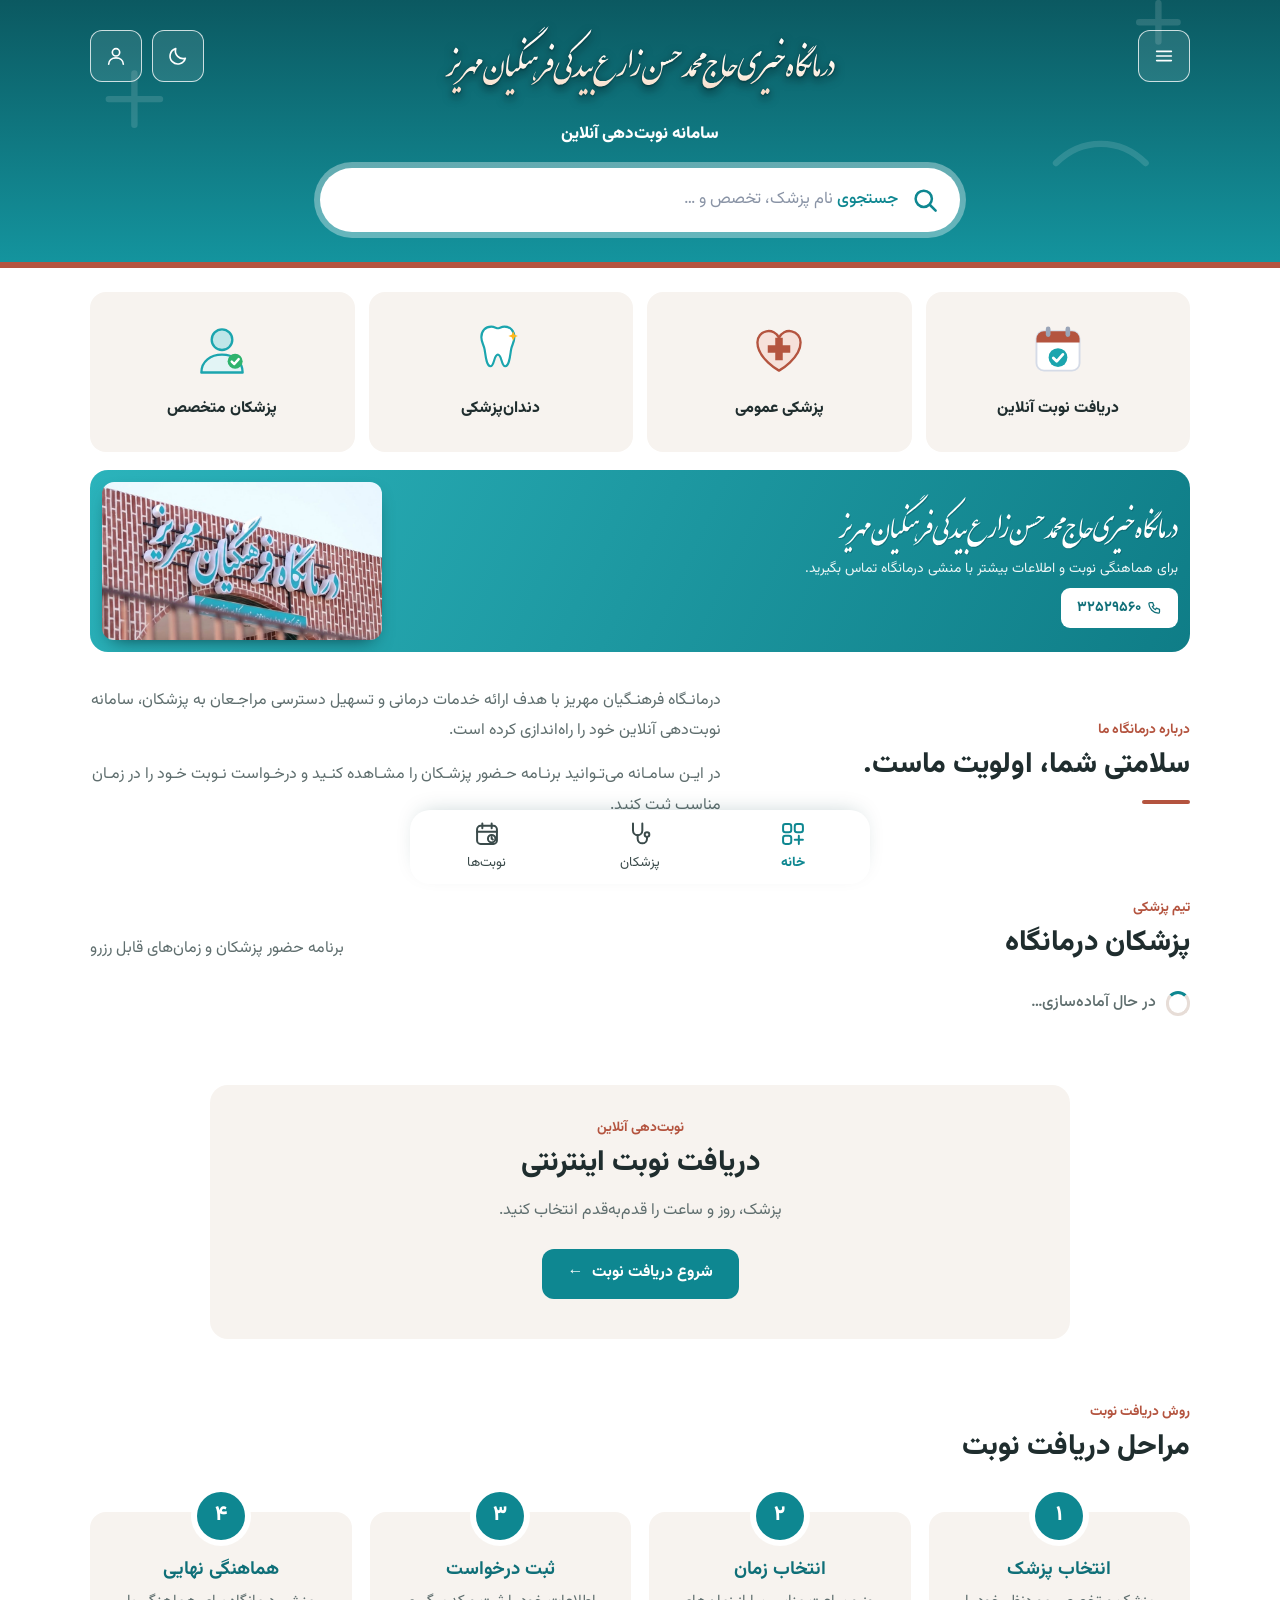
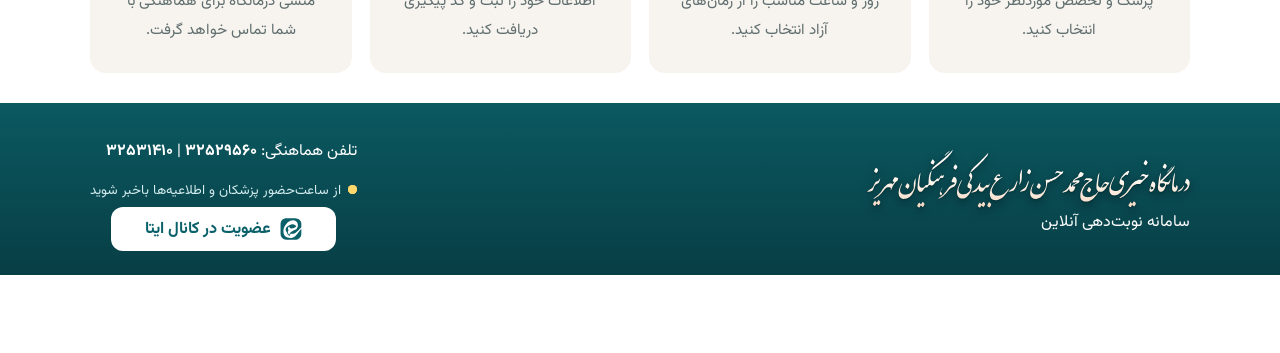
<file: index.html>
<!DOCTYPE html>
<html lang="fa" dir="rtl" data-theme="light">
<head>
  <meta charset="UTF-8">
  <meta name="viewport" content="width=device-width, initial-scale=1.0">
  <meta name="theme-color" content="#0b5961">

  <script>try{var t=localStorage.getItem("mh_theme");if(t!=="dark")t="light";document.documentElement.dataset.theme=t;var m=document.querySelector('meta[name="theme-color"]');if(m)m.content=t==="dark"?"#06343a":"#0b5961"}catch(e){}</script>

  <title>درمانگاه فرهنگیان مهریز | نوبت‌دهی آنلاین</title>

  <meta name="description" content="سامانه آنلاین نوبت‌دهی درمانگاه فرهنگیان مهریز">

  <link rel="preconnect" href="https://fonts.googleapis.com">
  <link rel="preconnect" href="https://script.google.com" crossorigin>
  <link rel="preconnect" href="https://script.googleusercontent.com" crossorigin>
  <link rel="stylesheet" href="https://fonts.googleapis.com/css2?family=Vazirmatn:wght@400;500;700;800&display=swap">
  <link rel="stylesheet" href="css/style.css?v=79">
</head>

<body>
<svg width="0" height="0" style="position:absolute" aria-hidden="true" focusable="false"><defs><path id="wmp" fill-rule="evenodd" d="M687.3 294.7C685.9 295.0 684.8 296.4 683.3 298.7C681.9 300.9 679.8 305.4 678.7 308.0C677.6 310.6 676.4 312.4 676.7 314.0C676.9 315.6 677.9 316.1 680.0 317.7C682.1 319.2 687.3 322.8 689.3 323.3C691.4 323.8 691.4 321.8 692.3 320.7C693.3 319.6 694.0 318.6 695.0 316.7C696.0 314.8 697.7 311.2 698.3 309.3C698.9 307.4 698.9 306.6 698.7 305.3C698.4 304.1 697.8 303.1 696.7 301.7C695.5 300.2 693.2 297.8 691.7 296.7C690.1 295.5 688.7 294.3 687.3 294.7ZM664.3 301.7C663.3 299.9 660.3 296.2 658.7 294.7C657.1 293.2 655.7 292.7 654.7 292.7C653.6 292.6 653.9 292.3 652.3 294.3C650.8 296.4 647.7 304.4 645.3 305.0C642.9 305.6 639.9 299.4 638.0 298.0C636.1 296.6 635.4 295.9 634.0 296.7C632.6 297.4 631.4 299.5 629.7 302.7C627.9 305.8 623.0 312.1 623.7 315.7C624.3 319.3 631.7 322.9 633.7 324.3C635.7 325.8 634.9 324.7 635.7 324.3C636.4 323.9 636.9 323.9 638.3 322.0C639.8 320.1 642.8 314.2 644.3 313.0C645.9 311.8 646.2 313.5 647.7 314.7C649.2 315.8 652.0 319.1 653.3 320.0C654.7 320.9 654.5 321.1 655.7 320.3C656.8 319.6 658.9 317.6 660.3 315.7C661.8 313.7 663.6 310.4 664.3 308.7C665.1 306.9 665.0 306.5 665.0 305.3C665.0 304.2 665.4 303.4 664.3 301.7ZM323.0 302.0C322.1 300.1 319.6 296.9 318.0 295.3C316.4 293.8 314.4 292.9 313.3 292.7C312.2 292.4 312.9 291.6 311.3 293.7C309.8 295.7 306.4 304.2 304.0 305.0C301.6 305.8 298.9 299.7 297.0 298.3C295.1 296.9 293.8 296.4 292.7 296.7C291.5 296.9 291.2 297.9 290.0 299.7C288.8 301.4 286.9 304.6 285.7 307.3C284.4 310.1 281.3 313.2 282.3 316.0C283.4 318.8 290.1 322.9 292.0 324.3C293.9 325.7 293.3 324.6 294.0 324.3C294.7 324.1 294.8 324.6 296.3 322.7C297.8 320.7 300.5 313.2 303.0 312.7C305.5 312.2 309.4 318.4 311.3 319.7C313.2 320.9 313.2 320.9 314.3 320.3C315.5 319.8 316.8 318.6 318.3 316.3C319.8 314.1 322.6 309.4 323.3 307.0C324.1 304.6 323.9 303.9 323.0 302.0ZM1512.7 298.7C1512.0 297.2 1510.8 295.2 1509.3 293.7C1507.8 292.2 1504.9 290.3 1503.7 289.7C1502.4 289.1 1502.6 289.7 1502.0 290.0C1501.4 290.3 1501.7 289.7 1500.3 291.7C1499.0 293.6 1495.2 300.0 1494.0 301.7C1492.8 303.3 1494.3 302.8 1493.0 301.7C1491.7 300.6 1488.1 296.3 1486.3 295.0C1484.6 293.7 1483.9 292.5 1482.3 293.7C1480.7 294.8 1478.3 299.3 1476.7 302.0C1475.1 304.7 1473.4 308.1 1472.7 310.0C1471.9 311.9 1470.8 311.4 1472.3 313.3C1473.9 315.2 1480.1 320.0 1482.0 321.3C1483.9 322.7 1482.9 321.7 1483.7 321.3C1484.4 320.9 1485.2 320.9 1486.7 319.0C1488.2 317.1 1491.4 311.2 1492.7 309.7C1493.9 308.2 1492.7 308.9 1494.0 310.0C1495.3 311.1 1498.7 314.8 1500.3 316.0C1501.9 317.2 1502.6 317.5 1503.7 317.3C1504.7 317.2 1505.2 316.8 1506.7 315.0C1508.1 313.2 1511.2 308.4 1512.3 306.3C1513.4 304.3 1513.3 303.9 1513.3 302.7C1513.4 301.4 1513.3 300.2 1512.7 298.7ZM74.0 291.7C73.6 290.2 73.0 289.6 72.0 288.3C71.0 287.1 69.2 285.3 68.0 284.3C66.8 283.4 65.6 282.8 64.7 282.7C63.8 282.5 64.3 281.3 62.7 283.3C61.1 285.4 57.6 294.3 55.0 295.0C52.4 295.7 49.2 289.1 47.3 287.7C45.4 286.3 45.2 285.6 43.7 286.7C42.2 287.8 39.9 291.6 38.3 294.3C36.7 297.1 34.8 301.0 34.0 303.0C33.2 305.0 32.1 304.4 33.7 306.3C35.2 308.2 41.4 313.0 43.3 314.3C45.2 315.7 44.3 314.6 45.0 314.3C45.7 314.1 45.8 314.6 47.3 312.7C48.8 310.7 51.4 303.2 54.0 302.7C56.6 302.2 60.8 308.4 62.7 309.7C64.5 310.9 63.9 310.9 65.0 310.3C66.1 309.8 67.9 308.1 69.3 306.3C70.7 304.6 72.5 301.5 73.3 300.0C74.2 298.5 74.2 298.7 74.3 297.3C74.4 295.9 74.4 293.2 74.0 291.7ZM424.7 211.0C425.1 209.7 422.4 213.4 421.0 215.7C419.6 217.9 418.1 220.7 416.3 224.7C414.6 228.7 411.7 236.4 410.7 239.7C409.6 242.9 410.0 242.4 410.0 244.3C410.0 246.2 409.9 249.3 410.7 251.0C411.4 252.7 413.0 254.2 414.3 254.7C415.7 255.1 417.6 254.2 418.7 253.7C419.7 253.1 420.1 252.3 420.7 251.3C421.2 250.4 421.8 249.2 422.0 248.0C422.2 246.8 422.2 245.3 422.0 244.3C421.8 243.4 422.2 243.6 421.0 242.3C419.8 241.1 416.0 238.3 415.0 237.0C414.0 235.7 414.4 236.6 415.0 234.3C415.6 232.1 417.1 227.6 418.7 223.7C420.3 219.8 424.3 212.3 424.7 211.0ZM1248.7 210.0C1247.8 210.6 1247.2 210.8 1245.7 213.7C1244.1 216.6 1240.4 224.6 1239.3 227.3C1238.3 230.1 1237.7 228.3 1239.3 230.0C1240.9 231.7 1246.9 235.9 1249.0 237.3C1251.1 238.7 1250.6 239.3 1252.0 238.3C1253.4 237.4 1256.0 233.7 1257.3 231.7C1258.7 229.7 1259.4 228.2 1260.0 226.3C1260.6 224.5 1261.8 222.9 1261.0 220.7C1260.2 218.4 1256.7 214.4 1255.0 212.7C1253.3 210.9 1252.1 210.4 1251.0 210.0C1249.9 209.6 1249.6 209.4 1248.7 210.0ZM1784.3 201.3C1784.2 200.4 1783.6 199.1 1782.0 200.7C1780.4 202.2 1777.3 207.5 1774.7 210.7C1772.0 213.8 1770.1 216.3 1766.0 219.7C1761.9 223.0 1753.1 228.4 1750.0 230.7C1746.9 232.9 1748.1 232.4 1747.7 233.0C1747.3 233.6 1747.0 234.1 1747.7 234.3C1748.3 234.6 1749.7 234.8 1751.7 234.3C1753.6 233.9 1756.5 232.9 1759.3 231.7C1762.2 230.4 1766.4 228.3 1768.7 227.0C1770.9 225.7 1771.1 225.8 1772.7 224.0C1774.3 222.2 1776.6 218.9 1778.3 216.0C1780.1 213.1 1782.0 208.8 1783.0 206.3C1784.0 203.9 1784.5 202.3 1784.3 201.3ZM966.0 187.0C964.3 187.6 963.1 190.9 961.3 194.0C959.6 197.1 956.7 203.2 955.7 205.7C954.6 208.2 953.8 207.3 955.0 209.0C956.2 210.7 960.6 214.4 962.7 216.0C964.8 217.6 966.1 218.9 967.7 218.7C969.3 218.4 971.1 216.0 972.3 214.7C973.6 213.3 974.2 212.3 975.0 210.7C975.8 209.1 976.9 206.9 977.3 205.0C977.8 203.1 977.9 200.9 977.7 199.3C977.4 197.7 977.1 196.8 976.0 195.3C974.9 193.9 973.0 192.1 971.3 190.7C969.7 189.3 967.7 186.4 966.0 187.0ZM226.7 186.7C224.9 187.3 223.4 191.2 221.7 194.3C219.9 197.4 217.3 202.9 216.3 205.3C215.3 207.7 214.0 206.6 215.7 208.7C217.3 210.8 224.2 216.4 226.3 218.0C228.5 219.6 227.8 218.6 228.7 218.3C229.5 218.1 230.2 217.6 231.3 216.3C232.4 215.1 234.2 213.1 235.3 211.0C236.5 208.9 237.8 205.7 238.3 203.7C238.8 201.7 238.7 200.5 238.3 199.0C238.0 197.5 237.4 196.1 236.3 194.7C235.3 193.2 233.6 191.7 232.0 190.3C230.4 189.0 228.4 186.0 226.7 186.7ZM690.7 189.3C690.8 187.7 690.2 188.0 689.0 189.3C687.8 190.7 684.8 195.9 683.3 197.3C681.9 198.8 681.5 198.1 680.3 198.0C679.2 197.9 677.4 196.8 676.3 196.7C675.2 196.5 674.7 196.6 673.7 197.0C672.7 197.4 672.6 196.8 670.3 199.0C668.1 201.2 662.9 207.7 660.3 210.0C657.7 212.3 656.3 212.2 654.7 212.7C653.1 213.2 652.1 213.1 650.7 213.0C649.2 212.9 647.3 212.4 646.0 212.0C644.7 211.6 644.2 211.3 643.0 210.3C641.8 209.4 640.1 208.1 639.0 206.3C637.9 204.6 636.8 201.7 636.3 199.7C635.9 197.6 635.8 196.4 636.3 194.0C636.8 191.6 638.9 186.7 639.3 185.0C639.7 183.3 639.0 183.9 638.7 183.7C638.3 183.4 638.2 182.8 637.3 183.7C636.5 184.5 635.7 185.1 633.7 188.7C631.7 192.3 628.2 200.6 625.3 205.3C622.4 210.1 619.7 213.8 616.3 217.3C612.9 220.9 609.6 223.4 605.0 226.7C600.4 229.9 591.9 234.6 589.0 236.7C586.1 238.7 587.3 238.6 587.7 239.0C588.0 239.4 588.2 239.8 591.0 239.3C593.8 238.9 600.6 237.4 604.3 236.3C608.1 235.3 610.8 234.4 613.3 233.0C615.8 231.6 617.2 230.4 619.3 228.0C621.4 225.6 624.7 220.1 626.0 218.7C627.3 217.3 626.6 218.2 627.3 219.7C628.1 221.2 629.1 225.5 630.3 227.7C631.6 229.8 633.1 231.4 635.0 232.7C636.9 233.9 639.8 235.1 642.0 235.3C644.2 235.6 646.7 234.8 648.3 234.3C649.9 233.8 650.5 233.3 651.7 232.3C652.8 231.4 653.7 230.9 655.3 228.7C657.0 226.4 659.7 221.6 661.7 219.0C663.6 216.4 665.5 214.6 667.0 213.3C668.5 212.1 668.7 211.7 670.7 211.3C672.7 211.0 676.9 211.8 679.0 211.3C681.1 210.9 681.8 209.8 683.0 208.7C684.2 207.5 685.1 205.9 686.0 204.3C686.9 202.7 687.6 201.5 688.3 199.0C689.1 196.5 690.6 190.9 690.7 189.3ZM1609.0 176.7C1607.4 176.2 1608.6 174.4 1606.7 178.0C1604.8 181.6 1599.3 193.9 1597.7 198.0C1596.0 202.1 1596.6 201.3 1596.7 202.3C1596.8 203.4 1598.9 202.4 1598.3 204.3C1597.7 206.2 1594.3 210.9 1593.0 213.7C1591.7 216.4 1591.1 218.4 1590.7 220.7C1590.2 222.9 1590.3 225.4 1590.3 227.0C1590.4 228.6 1590.4 229.2 1591.0 230.3C1591.6 231.5 1592.7 233.2 1593.7 234.0C1594.6 234.8 1595.5 235.1 1596.7 235.3C1597.8 235.6 1599.4 235.5 1600.7 235.3C1601.9 235.2 1602.4 235.3 1604.0 234.3C1605.6 233.3 1607.9 232.3 1610.3 229.3C1612.7 226.3 1616.3 220.7 1618.3 216.3C1620.3 212.0 1621.6 207.2 1622.3 203.3C1623.1 199.4 1622.8 195.7 1622.7 193.0C1622.5 190.3 1622.4 189.4 1621.3 187.3C1620.2 185.3 1618.1 182.4 1616.0 180.7C1613.9 178.9 1610.6 177.1 1609.0 176.7ZM1602.3 206.0C1603.4 205.3 1603.7 205.9 1604.7 206.3C1605.7 206.8 1607.2 207.5 1608.3 208.7C1609.5 209.8 1611.2 211.8 1611.7 213.3C1612.1 214.9 1611.5 216.9 1611.0 218.0C1610.5 219.1 1609.9 219.3 1608.7 220.0C1607.4 220.7 1604.9 221.8 1603.3 222.0C1601.7 222.2 1600.2 222.1 1599.0 221.3C1597.8 220.6 1596.8 218.7 1596.3 217.7C1595.9 216.7 1596.0 216.5 1596.3 215.3C1596.7 214.2 1597.3 212.2 1598.3 210.7C1599.3 209.1 1601.3 206.7 1602.3 206.0ZM909.3 174.0C908.8 174.1 909.4 171.4 907.3 175.7C905.3 179.9 899.8 193.5 897.0 199.3C894.2 205.2 893.2 207.2 890.3 210.7C887.4 214.1 884.1 216.7 879.7 220.0C875.3 223.3 867.0 228.2 864.0 230.3C861.0 232.5 862.0 232.2 861.7 233.0C861.3 233.8 860.7 234.8 862.0 235.0C863.3 235.2 866.4 234.9 869.7 234.3C872.9 233.7 878.2 232.3 881.3 231.3C884.4 230.3 886.4 229.5 888.3 228.3C890.3 227.2 891.3 226.4 893.0 224.3C894.7 222.2 896.3 220.1 898.3 215.7C900.4 211.2 903.3 203.6 905.3 197.7C907.3 191.7 909.4 183.7 910.3 180.0C911.2 176.3 910.8 176.3 910.7 175.3C910.5 174.3 909.9 173.9 909.3 174.0ZM846.0 174.3C845.6 174.1 846.1 170.7 844.0 174.7C841.9 178.7 836.2 192.4 833.3 198.3C830.4 204.2 829.2 206.7 826.7 210.0C824.2 213.3 822.7 214.7 818.3 218.0C814.0 221.3 804.1 227.2 800.7 229.7C797.2 232.1 798.2 231.9 797.7 232.7C797.1 233.4 797.3 233.9 797.3 234.3C797.4 234.7 796.6 235.0 798.0 235.0C799.4 235.0 802.3 235.0 805.7 234.3C809.0 233.7 814.7 232.1 818.0 231.0C821.3 229.9 823.3 229.0 825.3 227.7C827.3 226.3 828.0 226.2 830.0 223.0C832.0 219.8 835.1 213.7 837.3 208.3C839.6 203.0 841.8 195.8 843.3 191.0C844.8 186.2 845.8 181.8 846.3 179.3C846.9 176.8 846.7 176.8 846.7 176.0C846.6 175.2 846.4 174.6 846.0 174.3ZM1801.3 161.7C1800.3 161.2 1800.2 161.3 1799.7 161.7C1799.2 162.0 1799.8 160.3 1798.3 163.7C1796.9 167.0 1792.2 178.3 1791.0 181.7C1789.8 185.0 1790.0 182.5 1791.0 183.7C1792.0 184.8 1795.1 186.8 1797.0 188.7C1798.9 190.6 1801.4 193.3 1802.7 195.0C1803.9 196.7 1804.3 197.6 1804.7 199.0C1805.1 200.4 1806.1 200.8 1805.0 203.3C1803.9 205.9 1802.2 209.4 1798.3 214.3C1794.4 219.3 1784.3 229.7 1781.7 233.0C1779.0 236.3 1780.7 234.5 1782.3 234.0C1783.9 233.5 1788.3 231.7 1791.3 230.0C1794.4 228.3 1798.5 225.3 1800.7 223.7C1802.8 222.0 1803.1 221.4 1804.3 220.0C1805.6 218.6 1806.8 216.9 1808.0 215.0C1809.2 213.1 1810.2 211.1 1811.3 208.3C1812.4 205.6 1813.8 201.4 1814.7 198.3C1815.5 195.3 1816.1 192.8 1816.3 190.0C1816.6 187.2 1816.6 183.9 1816.3 181.7C1816.1 179.4 1815.9 178.4 1815.0 176.3C1814.1 174.2 1812.2 171.0 1810.7 169.0C1809.1 167.0 1807.2 165.6 1805.7 164.3C1804.1 163.1 1802.3 162.1 1801.3 161.7ZM273.3 161.3C273.1 156.7 272.3 161.6 271.7 162.3C271.1 163.1 270.8 162.8 269.7 166.0C268.5 169.2 265.7 177.0 264.7 181.3C263.6 185.7 263.6 186.9 263.3 192.0C263.1 197.1 263.4 207.7 263.3 211.7C263.2 215.6 263.4 213.3 262.7 215.7C261.9 218.0 260.1 222.8 258.7 225.7C257.2 228.5 255.8 230.4 254.0 232.7C252.2 234.9 249.9 237.2 248.0 239.0C246.1 240.8 244.8 241.9 242.3 243.3C239.9 244.8 236.7 246.4 233.3 247.7C230.0 248.9 225.4 250.1 222.3 250.7C219.2 251.3 217.3 251.3 214.7 251.3C212.1 251.3 209.6 251.3 206.7 250.7C203.8 250.0 200.1 248.9 197.3 247.3C194.6 245.8 192.1 243.6 190.3 241.3C188.6 239.1 187.3 236.8 186.7 233.7C186.0 230.5 185.7 226.9 186.3 222.3C187.0 217.7 188.9 210.9 190.7 206.0C192.4 201.1 195.7 195.4 196.7 192.7C197.6 189.9 196.7 189.7 196.3 189.3C196.0 188.9 195.8 188.6 194.7 190.3C193.5 192.1 191.2 196.2 189.3 200.0C187.5 203.8 185.2 208.8 183.7 213.0C182.1 217.2 180.9 220.8 180.0 225.0C179.1 229.2 178.3 234.4 178.0 238.3C177.7 242.2 177.9 245.2 178.3 248.3C178.7 251.4 179.4 254.5 180.3 257.0C181.2 259.5 182.1 261.2 183.7 263.3C185.2 265.4 187.7 268.1 189.7 269.7C191.7 271.3 193.1 272.1 195.7 273.0C198.3 273.9 202.2 275.0 205.3 275.3C208.4 275.7 211.8 275.3 214.3 275.0C216.9 274.7 218.7 274.2 220.7 273.7C222.7 273.1 223.6 273.0 226.3 271.7C229.1 270.3 234.3 267.4 237.0 265.7C239.7 263.9 239.9 263.7 242.3 261.3C244.7 258.9 248.9 254.4 251.3 251.3C253.8 248.3 255.2 245.9 257.0 243.0C258.8 240.1 259.9 238.6 262.0 233.7C264.1 228.8 267.5 220.9 269.3 213.7C271.2 206.4 272.3 198.7 273.0 190.0C273.7 181.3 273.6 165.9 273.3 161.3ZM73.7 161.0C73.3 160.7 73.4 159.9 72.0 161.7C70.6 163.4 68.6 168.6 65.3 171.3C62.1 174.1 56.0 175.8 52.7 178.0C49.3 180.2 48.5 179.6 45.3 184.7C42.2 189.8 37.0 203.3 33.7 208.7C30.3 214.0 30.3 212.9 25.3 216.7C20.3 220.4 7.6 228.6 3.7 231.3C-0.2 234.1 2.2 232.4 2.0 233.0C1.8 233.6 1.6 234.6 2.7 235.0C3.7 235.4 5.1 235.8 8.3 235.3C11.6 234.9 18.9 233.4 22.3 232.3C25.7 231.3 26.9 230.2 28.7 229.0C30.4 227.8 31.4 226.8 32.7 225.0C33.9 223.2 34.7 221.9 36.3 218.3C37.9 214.7 40.8 206.8 42.3 203.3C43.9 199.9 44.3 199.3 45.7 197.7C47.0 196.1 47.5 195.4 50.3 193.7C53.2 191.9 60.0 189.1 62.7 187.3C65.3 185.6 64.9 185.3 66.3 183.0C67.7 180.7 69.7 176.6 71.0 173.3C72.3 170.1 73.6 165.4 74.0 163.3C74.4 161.3 74.0 161.3 73.7 161.0ZM173.3 158.0C171.8 156.8 168.9 155.4 166.0 154.7C163.1 153.9 158.5 152.8 156.0 153.7C153.5 154.6 152.8 157.0 151.0 160.0C149.2 163.0 146.3 169.1 145.3 171.7C144.4 174.3 145.0 174.7 145.3 175.7C145.7 176.7 146.1 177.1 147.3 177.7C148.6 178.3 151.6 178.9 152.7 179.3C153.7 179.8 154.9 178.3 153.7 180.3C152.4 182.3 147.1 189.3 145.3 191.3C143.6 193.3 144.1 192.4 143.3 192.3C142.6 192.2 142.2 191.2 141.0 190.7C139.8 190.2 138.8 189.6 136.3 189.3C133.9 189.1 129.3 188.9 126.3 189.3C123.4 189.7 121.4 190.4 118.7 191.7C115.9 192.9 113.7 193.7 110.0 196.7C106.3 199.7 102.1 203.1 96.7 209.7C91.3 216.2 82.4 229.8 77.7 236.0C72.9 242.2 71.3 243.4 68.3 246.7C65.3 249.9 64.7 251.2 59.7 255.3C54.7 259.4 42.2 268.3 38.3 271.3C34.5 274.4 36.8 273.2 36.7 273.7C36.5 274.2 36.8 274.3 37.3 274.3C37.8 274.4 37.2 275.1 39.7 274.0C42.1 272.9 47.7 270.5 52.0 268.0C56.3 265.5 61.1 262.5 65.3 259.0C69.6 255.5 72.2 253.2 77.7 247.0C83.2 240.8 93.4 227.2 98.3 221.7C103.2 216.2 104.0 215.9 107.0 214.0C110.0 212.1 113.2 210.9 116.3 210.3C119.5 209.7 123.7 210.1 126.0 210.3C128.3 210.6 128.9 210.8 130.3 211.7C131.7 212.6 133.9 213.7 134.3 215.7C134.8 217.7 132.9 222.3 133.0 223.7C133.1 225.1 133.9 224.6 134.7 224.0C135.4 223.4 135.3 224.2 137.3 220.3C139.3 216.4 143.4 206.3 146.7 200.7C149.9 195.0 152.8 190.8 156.7 186.3C160.6 181.8 167.3 176.4 170.0 173.7C172.7 170.9 171.8 171.6 172.7 169.7C173.5 167.7 174.9 163.9 175.0 162.0C175.1 160.1 174.8 159.2 173.3 158.0ZM497.3 154.3C495.8 153.4 493.2 152.3 491.7 152.0C490.1 151.7 489.5 151.3 488.0 152.7C486.5 154.1 484.6 156.7 482.7 160.3C480.7 163.9 477.3 171.3 476.3 174.3C475.3 177.4 476.1 177.4 476.7 178.7C477.2 179.9 478.1 181.3 479.7 182.0C481.2 182.7 484.4 182.7 486.0 182.7C487.6 182.6 488.6 181.7 489.3 181.7C490.1 181.6 489.9 181.5 490.7 182.3C491.4 183.2 493.3 185.3 493.7 186.7C494.1 188.0 493.7 189.3 493.0 190.3C492.3 191.4 492.7 191.4 489.3 193.0C486.0 194.6 476.8 198.0 473.0 200.0C469.2 202.0 468.7 202.8 466.3 205.0C463.9 207.2 463.3 207.3 458.7 213.3C454.0 219.4 444.0 234.3 438.3 241.3C432.7 248.3 430.6 250.3 424.7 255.3C418.8 260.4 406.8 268.7 403.0 271.7C399.2 274.7 401.8 272.9 401.7 273.3C401.6 273.8 401.6 274.3 402.3 274.3C403.1 274.3 403.9 274.4 406.3 273.3C408.8 272.3 413.3 270.2 417.0 268.0C420.7 265.8 424.3 263.9 428.7 260.3C433.0 256.8 437.9 252.3 443.0 246.7C448.1 241.0 455.3 231.2 459.3 226.3C463.4 221.5 464.6 220.1 467.3 217.7C470.1 215.3 472.3 213.8 476.0 212.0C479.7 210.2 486.4 208.5 489.3 207.0C492.2 205.5 491.8 204.9 493.3 203.0C494.9 201.1 497.2 197.8 498.7 195.3C500.1 192.9 501.1 190.8 502.0 188.3C502.9 185.8 503.8 182.8 504.3 180.3C504.8 177.9 505.0 176.1 505.0 173.7C505.0 171.2 505.1 168.3 504.3 165.7C503.6 163.0 501.8 159.6 500.7 157.7C499.5 155.8 498.8 155.3 497.3 154.3ZM744.3 137.0C742.7 136.8 740.3 136.7 738.0 137.7C735.7 138.6 732.9 140.7 730.7 142.7C728.4 144.6 726.8 146.6 724.7 149.3C722.5 152.1 719.1 156.9 717.7 159.3C716.2 161.7 716.2 162.5 716.0 163.7C715.8 164.8 716.1 165.6 716.3 166.3C716.6 167.1 716.4 167.3 717.7 168.3C718.9 169.3 722.7 171.3 724.0 172.3C725.3 173.4 727.1 171.8 725.3 174.7C723.6 177.6 716.6 185.2 713.3 189.7C710.1 194.2 708.1 197.3 705.7 201.7C703.2 206.0 700.8 210.4 698.7 215.7C696.6 220.9 694.2 228.9 693.0 233.3C691.8 237.8 691.9 239.2 691.7 242.3C691.4 245.5 691.2 248.5 691.7 252.3C692.2 256.2 693.6 262.2 694.7 265.3C695.7 268.4 696.4 269.1 698.0 271.0C699.6 272.9 701.8 275.1 704.0 276.7C706.2 278.2 708.8 279.4 711.0 280.3C713.2 281.2 714.3 281.7 717.3 282.0C720.4 282.3 725.7 282.6 729.3 282.3C733.0 282.1 735.7 281.6 739.3 280.3C743.0 279.1 747.4 277.2 751.3 275.0C755.2 272.8 759.0 270.0 762.7 267.0C766.3 264.0 770.2 260.3 773.3 257.0C776.5 253.7 778.6 250.9 781.7 247.0C784.7 243.1 788.8 237.8 791.7 233.3C794.5 228.9 797.5 222.8 798.7 220.3C799.8 217.9 798.8 218.9 798.7 218.7C798.5 218.4 800.0 216.1 797.7 218.7C795.3 221.2 788.8 229.7 784.7 234.0C780.6 238.3 776.6 241.6 773.0 244.3C769.4 247.1 766.7 248.6 763.3 250.3C759.9 252.1 755.9 253.6 752.7 254.7C749.4 255.7 748.3 256.3 744.0 256.7C739.7 257.0 731.0 257.0 727.0 256.7C723.0 256.3 722.1 255.4 720.0 254.7C717.9 253.9 716.9 253.8 714.7 252.0C712.4 250.2 708.3 246.4 706.3 243.7C704.4 240.9 703.6 238.3 703.0 235.3C702.4 232.3 702.2 229.1 702.7 225.7C703.1 222.2 704.0 218.8 705.7 214.7C707.3 210.5 710.2 204.8 712.7 200.7C715.1 196.5 717.2 193.6 720.3 189.7C723.5 185.7 725.1 182.8 731.7 177.0C738.3 171.2 755.3 159.0 760.0 155.0C764.7 151.0 760.1 153.3 759.7 153.0C759.3 152.7 759.4 152.3 757.7 153.0C755.9 153.7 751.6 156.4 749.3 157.3C747.1 158.3 746.4 158.5 744.3 158.7C742.2 158.8 738.7 158.6 736.7 158.3C734.7 158.1 733.5 157.6 732.3 157.0C731.2 156.4 730.2 155.7 729.7 155.0C729.2 154.3 728.7 153.9 729.3 152.7C729.9 151.4 732.1 148.9 733.3 147.7C734.6 146.4 735.9 145.7 737.0 145.3C738.1 144.9 738.8 144.9 740.0 145.3C741.2 145.7 743.1 147.3 744.0 147.7C744.9 148.1 745.0 147.9 745.7 147.7C746.3 147.4 747.4 147.0 748.0 146.0C748.6 145.0 749.4 142.8 749.3 141.7C749.3 140.5 748.5 139.8 747.7 139.0C746.8 138.2 745.9 137.2 744.3 137.0ZM1585.0 138.0C1584.6 137.7 1584.4 137.2 1583.0 137.7C1581.6 138.1 1578.1 140.2 1576.3 140.7C1574.6 141.2 1575.9 141.5 1572.7 140.7C1569.4 139.8 1559.8 136.5 1556.7 135.7C1553.6 134.8 1555.3 135.3 1554.0 135.7C1552.7 136.0 1549.9 137.0 1548.7 137.7C1547.4 138.3 1547.6 138.1 1546.3 139.7C1545.1 141.3 1542.1 145.3 1541.0 147.3C1539.9 149.3 1539.7 150.9 1539.7 151.7C1539.7 152.4 1539.7 152.9 1541.0 152.0C1542.3 151.1 1545.6 147.3 1547.7 146.3C1549.8 145.4 1551.7 146.0 1553.7 146.3C1555.7 146.7 1557.7 147.4 1559.7 148.3C1561.6 149.2 1564.9 150.4 1565.3 151.7C1565.8 152.9 1564.9 153.3 1562.3 156.0C1559.8 158.7 1552.6 165.6 1550.0 167.7C1547.4 169.7 1549.4 168.3 1546.7 168.3C1543.9 168.4 1537.2 167.8 1533.3 168.0C1529.4 168.2 1526.8 168.6 1523.3 169.7C1519.9 170.8 1516.1 172.7 1512.7 174.7C1509.3 176.6 1506.9 177.8 1503.0 181.3C1499.1 184.9 1496.1 186.8 1489.0 196.0C1481.9 205.2 1467.1 227.8 1460.3 236.7C1453.6 245.5 1453.9 244.2 1448.3 249.0C1442.8 253.8 1431.2 261.9 1427.0 265.3C1422.8 268.7 1423.7 268.5 1423.0 269.3C1422.3 270.2 1422.3 270.2 1423.0 270.3C1423.7 270.4 1424.8 270.9 1427.3 270.0C1429.9 269.1 1434.7 266.7 1438.3 264.7C1441.9 262.6 1445.8 260.0 1449.0 257.7C1452.2 255.3 1453.8 254.0 1457.3 250.7C1460.8 247.3 1464.1 244.9 1470.0 237.7C1475.9 230.4 1487.2 213.9 1492.7 207.3C1498.1 200.8 1500.0 200.4 1502.7 198.3C1505.3 196.3 1506.4 196.0 1508.7 195.0C1510.9 194.0 1513.8 192.9 1516.0 192.3C1518.2 191.7 1520.2 191.4 1522.0 191.3C1523.8 191.3 1524.7 192.0 1527.0 192.0C1529.3 192.0 1533.4 192.1 1536.0 191.3C1538.6 190.6 1540.1 189.7 1542.3 187.7C1544.6 185.7 1545.2 183.7 1549.3 179.3C1553.4 175.0 1561.9 166.5 1567.0 161.7C1572.1 156.8 1576.9 153.3 1579.7 150.3C1582.4 147.4 1582.7 145.8 1583.7 144.0C1584.6 142.2 1585.1 140.7 1585.3 139.7C1585.6 138.7 1585.4 138.3 1585.0 138.0ZM1733.3 130.0C1732.9 130.3 1733.1 128.7 1731.7 132.3C1730.2 135.9 1726.5 144.3 1724.7 151.7C1722.8 159.1 1721.8 167.9 1720.7 176.7C1719.6 185.4 1718.4 197.5 1718.0 204.0C1717.6 210.5 1717.9 212.6 1718.0 215.7C1718.1 218.7 1718.3 220.6 1718.7 222.3C1719.0 224.1 1719.1 224.7 1720.0 226.3C1720.9 228.0 1722.3 230.8 1724.0 232.3C1725.7 233.8 1727.9 235.0 1730.0 235.3C1732.1 235.7 1734.6 235.3 1736.7 234.3C1738.8 233.3 1740.9 231.7 1742.7 229.3C1744.4 226.9 1746.3 222.9 1747.3 220.0C1748.4 217.1 1748.7 214.3 1749.0 212.0C1749.3 209.7 1749.6 208.4 1749.0 206.3C1748.4 204.3 1746.7 200.8 1745.7 199.7C1744.7 198.5 1743.6 199.2 1743.0 199.3C1742.4 199.4 1742.7 198.7 1742.0 200.3C1741.3 202.0 1739.8 207.4 1739.0 209.3C1738.2 211.2 1737.9 211.4 1737.0 211.7C1736.1 211.9 1734.6 211.1 1733.7 210.7C1732.8 210.2 1732.5 210.1 1731.7 209.0C1730.8 207.9 1729.3 205.8 1728.7 204.3C1728.0 202.8 1727.8 202.7 1727.7 200.0C1727.5 197.3 1726.6 199.1 1727.7 188.0C1728.7 176.9 1732.9 143.2 1734.0 133.7C1735.1 124.1 1734.1 131.3 1734.0 130.7C1733.9 130.1 1733.7 129.7 1733.3 130.0ZM1364.3 183.3C1364.5 182.3 1364.9 182.7 1363.7 182.7C1362.4 182.7 1360.0 183.7 1357.0 183.3C1354.0 182.9 1348.4 180.8 1345.7 180.3C1342.9 179.9 1342.3 180.1 1340.7 180.7C1339.0 181.2 1337.3 182.3 1335.7 183.7C1334.1 185.0 1334.2 184.2 1331.0 188.7C1327.8 193.2 1319.7 207.0 1316.7 210.7C1313.7 214.3 1314.4 211.1 1313.0 210.7C1311.6 210.3 1309.5 209.4 1308.0 208.3C1306.5 207.2 1305.1 205.9 1304.0 204.0C1302.9 202.1 1301.6 201.3 1301.3 196.7C1301.1 192.1 1301.3 186.2 1302.3 176.3C1303.3 166.4 1306.4 144.9 1307.3 137.3C1308.2 129.7 1307.8 131.9 1307.7 130.7C1307.6 129.4 1308.2 126.8 1306.7 130.0C1305.2 133.2 1300.8 141.4 1298.7 150.0C1296.5 158.6 1294.8 172.9 1293.7 181.7C1292.5 190.4 1292.0 196.8 1291.7 202.3C1291.3 207.9 1291.5 212.1 1291.7 215.0C1291.8 217.9 1291.9 217.9 1292.7 220.0C1293.4 222.1 1294.9 225.3 1296.3 227.3C1297.8 229.3 1300.6 230.9 1301.3 232.0C1302.1 233.1 1302.4 231.8 1301.0 233.7C1299.6 235.6 1295.2 240.6 1292.7 243.3C1290.1 246.1 1287.7 248.2 1285.7 250.0C1283.6 251.8 1283.2 252.2 1280.3 254.0C1277.4 255.8 1271.7 259.1 1268.3 260.7C1265.0 262.3 1263.1 262.9 1260.3 263.7C1257.6 264.4 1256.2 265.1 1252.0 265.3C1247.8 265.6 1239.2 265.6 1235.3 265.3C1231.5 265.1 1231.1 264.5 1229.0 263.7C1226.9 262.8 1224.8 261.7 1223.0 260.3C1221.2 259.0 1219.3 257.1 1218.0 255.7C1216.7 254.2 1216.2 253.8 1215.3 251.7C1214.4 249.5 1213.1 245.3 1212.7 242.7C1212.2 240.1 1212.2 239.1 1212.7 236.0C1213.2 232.9 1213.8 228.6 1215.7 224.0C1217.6 219.4 1221.2 212.7 1224.0 208.3C1226.8 203.9 1229.0 201.2 1232.3 197.7C1235.7 194.1 1238.6 191.1 1244.0 187.0C1249.4 182.9 1260.8 176.1 1264.7 173.3C1268.6 170.6 1266.7 171.6 1267.3 170.3C1268.0 169.1 1268.7 166.8 1268.7 165.7C1268.6 164.5 1267.8 164.0 1267.0 163.3C1266.2 162.7 1266.4 162.4 1263.7 161.7C1260.9 160.9 1254.7 159.4 1250.7 159.0C1246.7 158.6 1242.7 158.7 1239.7 159.0C1236.7 159.3 1234.8 159.8 1232.7 161.0C1230.5 162.2 1228.3 164.6 1226.7 166.3C1225.1 168.1 1223.7 170.3 1223.0 171.7C1222.3 173.0 1222.6 173.9 1222.7 174.3C1222.8 174.8 1222.9 174.9 1223.7 174.3C1224.4 173.7 1225.9 171.6 1227.3 170.7C1228.7 169.8 1228.9 169.2 1232.0 169.0C1235.1 168.8 1242.6 169.3 1245.7 169.7C1248.8 170.0 1249.7 170.5 1250.7 171.0C1251.7 171.5 1253.4 170.9 1251.7 172.7C1249.9 174.4 1243.9 178.3 1240.0 181.7C1236.1 185.1 1231.9 189.0 1228.3 193.0C1224.8 197.0 1221.8 201.0 1218.7 205.7C1215.6 210.3 1212.2 215.8 1209.7 221.0C1207.2 226.2 1205.1 232.1 1203.7 237.0C1202.2 241.9 1201.4 246.1 1201.0 250.7C1200.6 255.2 1200.9 261.3 1201.0 264.3C1201.1 267.4 1201.1 266.9 1201.7 269.0C1202.3 271.1 1203.8 274.9 1204.7 276.7C1205.5 278.4 1205.1 278.1 1206.7 279.7C1208.2 281.2 1211.8 284.5 1214.0 286.0C1216.2 287.5 1217.9 288.0 1220.0 288.7C1222.1 289.3 1223.9 289.8 1226.7 290.0C1229.4 290.2 1233.3 290.3 1236.7 290.0C1240.0 289.7 1244.1 288.9 1246.7 288.3C1249.2 287.8 1249.3 287.8 1252.0 286.7C1254.7 285.5 1258.7 283.9 1262.7 281.3C1266.6 278.8 1272.3 274.3 1275.7 271.3C1279.1 268.4 1280.3 266.8 1283.0 263.7C1285.7 260.6 1288.4 257.6 1292.0 252.7C1295.6 247.7 1301.3 236.9 1304.7 234.0C1308.0 231.1 1309.6 235.2 1312.0 235.3C1314.4 235.5 1316.7 235.4 1319.0 235.0C1321.3 234.6 1323.2 234.2 1325.7 233.0C1328.1 231.8 1331.1 230.2 1333.7 228.0C1336.3 225.8 1338.0 224.6 1341.3 220.0C1344.7 215.4 1350.5 205.2 1353.7 200.7C1356.8 196.2 1358.8 194.9 1360.3 193.0C1361.8 191.1 1362.0 190.6 1362.7 189.0C1363.3 187.4 1364.2 184.4 1364.3 183.3ZM1350.3 193.3C1350.8 193.9 1350.7 193.9 1350.0 195.0C1349.3 196.1 1348.5 197.6 1346.3 199.7C1344.2 201.7 1339.9 205.5 1337.0 207.3C1334.1 209.2 1331.1 210.1 1328.7 210.7C1326.3 211.2 1323.6 211.0 1322.7 210.7C1321.7 210.3 1321.6 211.2 1323.0 208.7C1324.4 206.2 1329.0 198.7 1331.3 195.7C1333.7 192.7 1335.1 191.6 1337.0 190.7C1338.9 189.7 1341.3 189.9 1343.0 190.0C1344.7 190.1 1346.1 190.8 1347.3 191.3C1348.6 191.9 1349.9 192.7 1350.3 193.3ZM1218.3 131.3C1217.3 130.4 1215.4 128.8 1213.0 127.7C1210.6 126.5 1205.6 124.9 1203.7 124.3C1201.8 123.8 1202.9 123.3 1201.7 124.3C1200.4 125.3 1198.2 127.3 1196.0 130.3C1193.8 133.3 1189.9 140.1 1188.7 142.3C1187.4 144.6 1188.2 143.1 1188.7 143.7C1189.1 144.3 1190.9 145.4 1191.3 146.0C1191.8 146.6 1195.1 144.1 1191.3 147.0C1187.6 149.9 1173.9 159.2 1168.7 163.7C1163.4 168.2 1161.7 171.1 1159.7 174.0C1157.6 176.9 1156.7 179.6 1156.3 181.0C1156.0 182.4 1154.2 182.3 1157.7 182.3C1161.1 182.3 1173.4 181.2 1177.0 181.0C1180.6 180.8 1178.4 181.1 1179.0 181.3C1179.6 181.6 1181.7 181.6 1180.3 182.7C1179.0 183.8 1174.3 185.8 1171.0 188.0C1167.7 190.2 1162.7 193.7 1160.3 195.7C1157.9 197.6 1158.2 197.6 1156.7 199.7C1155.2 201.7 1152.5 206.7 1151.3 208.0C1150.2 209.3 1150.3 208.6 1149.7 207.3C1149.1 206.1 1148.0 202.6 1147.7 200.7C1147.3 198.7 1147.2 198.1 1147.7 195.7C1148.2 193.2 1150.2 187.9 1150.7 186.0C1151.2 184.1 1150.9 184.4 1150.7 184.0C1150.4 183.6 1149.9 182.8 1149.0 183.7C1148.1 184.6 1147.0 185.7 1145.0 189.3C1143.0 192.9 1139.8 200.7 1137.0 205.3C1134.2 209.9 1131.7 213.4 1128.3 217.0C1124.9 220.6 1121.2 223.4 1116.7 226.7C1112.1 229.9 1103.9 234.3 1101.0 236.3C1098.1 238.4 1099.0 238.5 1099.3 239.0C1099.7 239.5 1098.8 240.3 1103.0 239.3C1107.2 238.4 1119.8 235.1 1124.3 233.3C1128.9 231.6 1128.3 230.9 1130.3 228.7C1132.4 226.4 1135.3 221.0 1136.7 219.7C1138.0 218.3 1137.8 219.5 1138.3 220.7C1138.8 221.8 1139.1 224.9 1139.7 226.7C1140.3 228.4 1140.7 229.6 1142.0 231.0C1143.3 232.4 1145.6 234.3 1147.3 235.0C1149.1 235.7 1150.9 235.4 1152.3 235.3C1153.8 235.2 1154.4 235.1 1156.0 234.3C1157.6 233.6 1159.8 232.6 1161.7 230.7C1163.6 228.8 1165.9 225.4 1167.3 223.0C1168.8 220.6 1169.5 218.5 1170.3 216.0C1171.2 213.5 1172.3 209.7 1172.3 208.0C1172.3 206.3 1171.6 206.1 1170.3 205.7C1169.1 205.3 1166.1 205.8 1164.7 205.7C1163.2 205.5 1162.4 205.1 1161.7 204.7C1160.9 204.3 1160.5 203.9 1160.3 203.3C1160.2 202.8 1159.4 202.6 1160.7 201.3C1161.9 200.1 1164.2 197.7 1168.0 195.7C1171.8 193.6 1179.8 190.8 1183.7 189.0C1187.5 187.2 1189.2 186.4 1191.0 185.0C1192.8 183.6 1193.7 181.8 1194.7 180.3C1195.6 178.8 1196.4 177.3 1196.7 176.0C1196.9 174.7 1197.1 173.5 1196.0 172.7C1194.9 171.8 1193.0 171.3 1190.3 171.0C1187.7 170.7 1183.6 170.7 1180.0 171.0C1176.4 171.3 1170.8 172.8 1168.7 173.0C1166.6 173.2 1166.2 173.3 1167.3 172.0C1168.4 170.7 1172.7 167.2 1175.3 165.3C1177.9 163.4 1178.3 162.8 1183.0 160.7C1187.7 158.5 1198.9 154.5 1203.7 152.3C1208.4 150.2 1209.2 149.9 1211.7 147.7C1214.1 145.4 1217.1 140.9 1218.3 139.0C1219.6 137.1 1219.2 137.3 1219.3 136.3C1219.5 135.3 1219.5 133.8 1219.3 133.0C1219.2 132.2 1219.4 132.2 1218.3 131.3ZM1104.7 119.3C1104.7 118.1 1104.8 118.4 1103.3 119.0C1101.8 119.6 1097.5 122.1 1095.7 122.7C1093.8 123.3 1095.7 123.4 1092.3 122.7C1088.9 121.9 1079.2 118.7 1075.3 118.0C1071.5 117.3 1070.9 118.1 1069.3 118.7C1067.7 119.3 1067.1 120.1 1065.7 121.7C1064.3 123.3 1062.1 126.4 1061.0 128.3C1059.9 130.2 1059.2 132.0 1059.0 133.0C1058.8 134.0 1058.1 135.1 1059.7 134.3C1061.2 133.6 1066.0 129.3 1068.3 128.3C1070.7 127.4 1071.2 128.0 1073.7 128.7C1076.2 129.3 1081.4 131.4 1083.3 132.3C1085.3 133.2 1087.1 131.8 1085.3 134.0C1083.6 136.2 1076.6 142.2 1072.7 145.3C1068.8 148.4 1064.6 151.6 1062.0 152.7C1059.4 153.7 1058.6 151.1 1057.3 151.7C1056.1 152.2 1055.4 154.8 1054.3 156.0C1053.3 157.2 1052.2 158.6 1051.0 158.7C1049.8 158.8 1048.1 156.9 1047.3 156.7C1046.6 156.4 1047.5 155.9 1046.3 157.0C1045.2 158.1 1041.7 162.2 1040.3 163.3C1038.9 164.4 1039.0 163.9 1038.0 163.7C1037.0 163.4 1035.6 161.3 1034.3 161.7C1033.1 162.1 1032.0 164.9 1030.7 166.0C1029.3 167.1 1028.3 167.7 1026.3 168.0C1024.3 168.3 1020.9 168.2 1018.7 168.0C1016.4 167.8 1014.7 167.0 1013.0 167.0C1011.3 167.0 1009.4 167.2 1008.3 168.0C1007.2 168.8 1006.4 168.8 1006.3 171.7C1006.2 174.5 1007.4 180.6 1007.7 185.0C1007.9 189.4 1007.9 194.2 1007.7 198.0C1007.4 201.8 1007.0 204.8 1006.3 208.0C1005.7 211.2 1004.8 214.4 1003.7 217.3C1002.6 220.2 1001.5 222.4 999.7 225.3C997.8 228.2 995.4 231.7 992.7 234.7C989.9 237.6 985.8 241.0 983.0 243.0C980.2 245.0 979.2 245.4 975.7 246.7C972.1 247.9 966.4 250.0 961.7 250.7C956.9 251.3 951.2 251.2 947.3 250.7C943.4 250.2 940.4 248.6 938.3 247.7C936.2 246.8 935.9 246.4 934.7 245.3C933.4 244.3 931.9 243.2 930.7 241.3C929.4 239.5 928.1 236.8 927.3 234.3C926.6 231.9 926.1 230.4 926.3 226.7C926.6 222.9 927.2 217.7 929.0 212.0C930.8 206.3 935.7 196.4 937.0 192.7C938.3 188.9 937.3 190.2 937.0 189.7C936.7 189.2 936.7 187.6 935.3 189.7C933.9 191.7 930.6 198.1 928.7 202.0C926.8 205.9 925.3 209.4 924.0 213.0C922.7 216.6 921.6 220.1 920.7 223.7C919.8 227.3 919.1 231.2 918.7 234.7C918.3 238.1 918.3 241.7 918.3 244.3C918.4 247.0 918.6 248.4 919.0 250.7C919.4 252.9 919.8 255.2 921.0 257.7C922.2 260.2 924.5 263.7 926.0 265.7C927.5 267.6 928.4 268.2 930.0 269.3C931.6 270.5 933.9 271.8 935.7 272.7C937.4 273.5 938.4 273.9 940.7 274.3C942.9 274.8 946.2 275.3 949.0 275.3C951.8 275.3 954.6 274.9 957.3 274.3C960.1 273.8 963.1 273.0 965.7 272.0C968.3 271.0 970.7 269.7 973.0 268.3C975.3 267.0 976.8 266.2 979.3 264.0C981.9 261.8 986.2 257.6 988.3 255.3C990.5 253.1 990.3 253.3 992.3 250.3C994.3 247.3 998.3 241.1 1000.3 237.3C1002.4 233.6 1003.2 231.7 1004.7 228.0C1006.2 224.3 1007.5 222.1 1009.3 215.0C1011.2 207.9 1014.2 190.8 1015.7 185.7C1017.1 180.5 1016.4 184.7 1018.0 184.0C1019.6 183.3 1023.1 182.4 1025.3 181.3C1027.6 180.2 1029.4 178.2 1031.3 177.3C1033.3 176.5 1034.9 177.3 1037.0 176.3C1039.1 175.4 1042.2 172.6 1044.0 171.7C1045.8 170.7 1045.9 171.6 1047.7 170.7C1049.4 169.8 1052.2 167.4 1054.3 166.3C1056.4 165.2 1054.3 168.6 1060.3 164.0C1066.3 159.4 1083.7 144.1 1090.3 138.7C1097.0 133.3 1098.2 133.7 1100.3 131.7C1102.5 129.6 1102.6 128.4 1103.3 126.3C1104.1 124.3 1104.7 120.6 1104.7 119.3ZM431.0 141.7C430.5 141.2 429.8 140.8 429.0 141.3C428.2 141.8 427.6 144.3 426.3 144.7C425.1 145.0 422.9 143.6 421.7 143.3C420.4 143.1 420.0 143.1 419.0 143.3C418.0 143.6 416.7 143.9 415.7 144.7C414.6 145.4 413.9 145.8 412.7 147.7C411.4 149.6 409.3 153.9 408.0 156.0C406.7 158.1 405.9 159.1 404.7 160.0C403.4 160.9 402.1 161.2 400.7 161.3C399.2 161.5 397.2 160.9 396.0 161.0C394.8 161.1 395.9 159.7 393.3 162.0C390.7 164.3 383.5 172.5 380.3 175.0C377.2 177.5 376.5 176.8 374.3 177.0C372.2 177.2 369.1 176.8 367.3 176.3C365.6 175.9 364.9 175.3 363.7 174.3C362.4 173.3 360.9 171.7 360.0 170.3C359.1 168.9 358.5 167.6 358.0 166.0C357.5 164.4 357.1 163.2 357.0 160.7C356.9 158.2 356.3 158.1 357.3 151.0C358.4 143.9 362.4 124.0 363.3 118.3C364.3 112.7 363.2 117.2 363.0 117.0C362.8 116.8 363.1 115.3 362.0 117.0C360.9 118.7 358.7 122.5 356.7 127.0C354.7 131.5 351.6 137.2 350.0 144.0C348.4 150.8 347.6 160.5 347.0 167.7C346.4 174.8 346.8 182.7 346.3 187.0C345.9 191.3 345.1 192.2 344.3 193.7C343.6 195.2 342.8 195.4 342.0 196.0C341.2 196.6 341.1 196.9 339.7 197.0C338.2 197.1 334.9 196.5 333.3 196.7C331.8 196.8 332.7 195.8 330.3 198.0C328.0 200.2 322.0 207.3 319.3 209.7C316.7 212.1 316.1 211.8 314.3 212.3C312.6 212.9 310.9 213.2 309.0 213.0C307.1 212.8 304.8 212.3 303.0 211.3C301.2 210.3 299.3 208.6 298.0 207.0C296.7 205.4 295.9 203.3 295.3 201.7C294.7 200.0 294.3 201.2 294.3 197.0C294.3 192.8 294.3 187.2 295.3 176.7C296.4 166.2 299.8 141.7 300.7 134.0C301.6 126.3 300.8 131.0 300.7 130.3C300.5 129.7 301.2 126.7 299.7 130.0C298.2 133.3 294.0 140.2 291.7 150.3C289.3 160.5 286.8 180.2 285.7 191.0C284.5 201.8 284.7 210.2 284.7 215.0C284.7 219.8 285.0 217.9 285.7 220.0C286.3 222.1 287.6 225.4 288.7 227.3C289.8 229.3 291.2 230.6 292.3 231.7C293.4 232.7 293.9 233.1 295.3 233.7C296.7 234.3 298.9 235.2 300.7 235.3C302.4 235.5 304.3 235.2 306.0 234.7C307.7 234.1 309.4 232.9 310.7 232.0C311.9 231.1 311.7 231.6 313.3 229.3C315.0 227.1 318.5 221.1 320.7 218.3C322.8 215.6 324.9 213.8 326.3 212.7C327.8 211.5 327.8 211.6 329.3 211.3C330.9 211.1 334.0 211.6 335.7 211.3C337.3 211.1 338.2 210.3 339.3 209.7C340.4 209.0 340.4 209.3 342.3 207.3C344.2 205.3 348.5 199.4 350.7 197.7C352.8 195.9 353.6 196.4 355.3 196.7C357.1 196.9 359.1 198.9 361.0 199.3C362.9 199.8 365.2 199.7 367.0 199.3C368.8 199.0 370.1 198.4 371.7 197.3C373.2 196.3 374.5 195.3 376.3 193.0C378.2 190.7 380.7 185.9 382.7 183.3C384.6 180.8 386.4 179.0 388.0 177.7C389.6 176.3 390.4 175.7 392.3 175.3C394.2 175.0 397.7 175.8 399.3 175.7C400.9 175.5 400.2 176.7 402.0 174.3C403.8 172.0 408.0 164.5 410.0 161.7C412.0 158.8 412.6 158.2 414.0 157.3C415.4 156.4 416.9 156.2 418.3 156.3C419.7 156.4 421.2 157.7 422.3 158.0C423.4 158.3 424.1 158.2 425.0 158.0C425.9 157.8 426.8 157.4 427.7 156.7C428.5 155.9 429.3 154.9 430.0 153.7C430.7 152.4 431.3 150.9 431.7 149.3C432.0 147.7 432.1 145.3 432.0 144.0C431.9 142.7 431.5 142.1 431.0 141.7ZM1475.3 117.0C1474.9 116.5 1474.8 116.2 1473.3 116.7C1471.8 117.1 1469.8 117.6 1466.3 119.7C1462.9 121.8 1456.8 125.8 1452.7 129.3C1448.6 132.8 1445.3 136.3 1441.7 140.7C1438.0 145.1 1433.2 151.9 1430.7 155.7C1428.2 159.4 1428.0 160.3 1426.7 163.3C1425.3 166.4 1423.6 170.9 1422.7 174.0C1421.8 177.1 1421.5 179.6 1421.3 181.7C1421.2 183.7 1421.4 185.0 1421.7 186.3C1421.9 187.7 1422.3 188.6 1423.0 189.7C1423.7 190.7 1424.7 191.8 1426.0 192.7C1427.3 193.6 1428.9 194.3 1430.7 195.0C1432.4 195.7 1435.2 196.1 1436.7 196.7C1438.1 197.3 1438.8 197.7 1439.3 198.7C1439.8 199.7 1440.5 200.3 1439.7 202.7C1438.8 205.0 1436.9 209.3 1434.3 212.7C1431.8 216.0 1427.5 220.2 1424.3 222.7C1421.2 225.2 1418.6 226.3 1415.3 227.7C1412.1 229.0 1408.4 230.2 1404.7 230.7C1400.9 231.2 1396.3 231.2 1392.7 230.7C1389.0 230.1 1385.3 228.8 1382.7 227.3C1380.0 225.9 1378.2 224.1 1376.7 222.0C1375.1 219.9 1373.9 217.5 1373.3 214.7C1372.8 211.8 1372.8 208.6 1373.3 205.0C1373.8 201.4 1375.2 197.2 1376.3 193.3C1377.5 189.5 1377.7 188.5 1380.3 182.0C1383.0 175.5 1390.3 159.6 1392.3 154.3C1394.3 149.1 1392.7 150.9 1392.3 150.3C1392.0 149.7 1393.7 144.2 1390.3 150.7C1387.0 157.1 1376.4 178.9 1372.3 189.0C1368.2 199.1 1366.9 206.1 1365.7 211.0C1364.4 215.9 1364.8 215.7 1364.7 218.7C1364.5 221.6 1364.4 225.8 1364.7 228.7C1364.9 231.6 1365.1 233.2 1366.0 236.0C1366.9 238.8 1368.6 242.8 1370.3 245.3C1372.1 247.9 1374.9 250.0 1376.7 251.3C1378.4 252.7 1378.8 252.7 1380.7 253.3C1382.6 254.0 1385.1 255.0 1388.0 255.3C1390.9 255.7 1395.2 255.6 1398.0 255.3C1400.8 255.1 1401.7 255.1 1404.7 254.0C1407.7 252.9 1413.1 250.4 1416.0 248.7C1418.9 246.9 1420.1 245.8 1422.3 243.7C1424.6 241.6 1427.4 238.9 1429.7 236.0C1431.9 233.1 1434.1 229.9 1436.0 226.3C1437.9 222.7 1439.8 218.7 1441.3 214.3C1442.9 210.0 1444.3 204.7 1445.3 200.3C1446.3 195.9 1447.0 191.2 1447.3 188.0C1447.7 184.8 1447.5 182.9 1447.3 181.0C1447.2 179.1 1447.0 178.0 1446.3 176.7C1445.7 175.3 1445.3 174.3 1443.3 173.0C1441.4 171.7 1436.4 170.1 1434.7 169.0C1432.9 167.9 1433.0 167.7 1432.7 166.7C1432.3 165.7 1431.8 164.9 1432.7 163.0C1433.6 161.1 1435.2 158.1 1438.0 155.0C1440.8 151.9 1445.9 146.9 1449.3 144.3C1452.8 141.7 1456.6 140.3 1458.7 139.3C1460.7 138.4 1460.3 138.5 1461.7 138.7C1463.0 138.8 1465.6 140.3 1466.7 140.3C1467.7 140.4 1466.7 141.6 1468.0 139.0C1469.3 136.4 1473.3 128.2 1474.7 125.0C1476.0 121.8 1475.9 121.0 1476.0 119.7C1476.1 118.3 1475.8 117.5 1475.3 117.0ZM872.7 109.7C872.3 109.6 872.2 108.6 871.0 110.7C869.8 112.7 867.3 117.6 865.7 122.0C864.1 126.4 862.2 133.8 861.3 137.3C860.5 140.9 860.8 137.1 860.7 143.3C860.6 149.6 861.2 166.9 860.7 175.0C860.2 183.1 858.1 188.4 857.7 191.7C857.2 194.9 857.7 193.9 858.0 194.3C858.3 194.7 858.8 194.8 859.7 194.0C860.5 193.2 861.8 191.7 863.0 189.3C864.2 187.0 865.9 182.9 867.0 180.0C868.1 177.1 868.6 175.9 869.3 172.0C870.1 168.1 870.9 163.5 871.3 156.7C871.7 149.8 871.3 138.6 871.7 131.0C872.0 123.4 873.2 114.6 873.3 111.0C873.5 107.4 873.1 109.7 872.7 109.7ZM911.3 108.0C910.6 108.4 910.0 108.5 908.7 110.7C907.3 112.8 904.5 118.2 903.3 121.0C902.2 123.8 901.6 126.1 901.7 127.7C901.8 129.2 902.2 128.9 904.0 130.3C905.8 131.7 910.9 135.0 912.7 136.0C914.4 137.0 913.5 136.8 914.3 136.3C915.2 135.8 916.4 134.8 917.7 133.0C918.9 131.2 921.1 127.3 922.0 125.3C922.9 123.4 923.1 122.6 923.3 121.3C923.6 120.1 924.4 119.8 923.3 118.0C922.3 116.2 918.7 112.0 917.0 110.3C915.3 108.7 914.3 108.4 913.3 108.0C912.4 107.6 912.1 107.6 911.3 108.0ZM49.7 101.0C48.6 101.9 47.1 103.9 45.7 106.3C44.3 108.7 42.3 113.1 41.3 115.3C40.4 117.6 39.8 118.7 40.0 120.0C40.2 121.3 40.9 121.9 42.7 123.3C44.4 124.8 48.9 127.7 50.7 128.7C52.4 129.7 51.7 130.3 53.0 129.3C54.3 128.3 56.9 124.8 58.3 122.7C59.7 120.5 60.7 118.2 61.3 116.3C61.9 114.5 62.2 113.1 62.0 111.7C61.8 110.3 61.1 109.4 60.0 108.0C58.9 106.6 57.0 104.5 55.7 103.3C54.3 102.2 53.0 101.4 52.0 101.0C51.0 100.6 50.7 100.1 49.7 101.0ZM1718.7 93.7C1715.3 96.6 1700.9 112.1 1696.7 116.7C1692.4 121.3 1693.9 119.7 1693.0 121.3C1692.1 122.9 1691.2 125.5 1691.0 126.3C1690.8 127.2 1688.3 129.9 1692.0 126.3C1695.7 122.7 1708.8 109.2 1713.0 104.7C1717.2 100.2 1716.1 101.2 1717.0 99.3C1717.9 97.5 1722.1 90.8 1718.7 93.7ZM1731.7 89.3C1731.6 88.7 1732.7 87.2 1730.0 90.3C1727.3 93.5 1720.7 102.6 1715.7 108.3C1710.7 114.1 1710.8 114.2 1700.0 125.0C1689.2 135.8 1659.3 165.4 1651.0 173.0C1642.7 180.6 1649.7 177.3 1650.3 170.7C1651.0 164.0 1654.3 139.7 1655.0 133.0C1655.7 126.3 1654.9 130.7 1654.7 130.3C1654.4 129.9 1654.8 127.1 1653.3 130.7C1651.8 134.2 1647.6 144.0 1645.7 151.7C1643.7 159.3 1642.9 167.1 1641.7 176.7C1640.4 186.2 1638.6 202.2 1638.0 209.0C1637.4 215.8 1638.0 214.8 1638.3 217.3C1638.7 219.8 1639.3 222.1 1640.0 224.0C1640.7 225.9 1641.2 227.1 1642.3 228.7C1643.5 230.2 1645.3 232.2 1647.0 233.3C1648.7 234.4 1650.4 235.1 1652.3 235.3C1654.2 235.6 1656.3 235.4 1658.3 235.0C1660.3 234.6 1662.6 233.6 1664.3 232.7C1666.1 231.7 1667.3 230.7 1668.7 229.3C1670.1 227.9 1671.6 226.0 1672.7 224.3C1673.8 222.7 1673.9 222.4 1675.3 219.3C1676.7 216.2 1679.6 209.7 1681.0 205.7C1682.4 201.6 1683.3 197.0 1684.0 195.0C1684.7 193.0 1684.2 193.7 1685.3 193.7C1686.4 193.6 1689.0 194.6 1690.7 194.7C1692.3 194.8 1693.7 195.1 1695.3 194.3C1696.9 193.6 1698.9 191.7 1700.3 190.0C1701.8 188.3 1702.7 187.3 1704.0 184.3C1705.3 181.3 1707.6 174.9 1708.3 172.0C1709.1 169.1 1708.7 167.9 1708.7 167.0C1708.6 166.1 1708.4 166.3 1708.0 166.3C1707.6 166.4 1707.6 165.4 1706.3 167.3C1705.1 169.2 1701.7 175.6 1700.3 177.7C1698.9 179.8 1698.8 179.4 1698.0 180.0C1697.2 180.6 1696.7 180.8 1695.7 181.0C1694.7 181.2 1695.6 181.7 1692.0 181.0C1688.4 180.3 1678.7 177.6 1674.0 176.7C1669.3 175.8 1665.5 176.0 1663.7 175.7C1661.8 175.3 1656.2 181.9 1663.0 174.7C1669.8 167.4 1694.9 142.2 1704.3 132.3C1713.7 122.5 1715.5 120.6 1719.3 115.7C1723.2 110.7 1725.4 106.2 1727.3 102.7C1729.2 99.1 1729.9 96.6 1730.7 94.3C1731.4 92.1 1731.8 90.0 1731.7 89.3ZM1650.7 189.7C1651.4 188.3 1652.1 188.2 1653.0 187.7C1653.9 187.2 1653.3 186.7 1656.0 186.7C1658.7 186.7 1666.4 187.2 1669.3 187.7C1672.3 188.1 1672.4 188.6 1673.7 189.3C1674.9 190.1 1676.0 191.3 1676.7 192.0C1677.3 192.7 1677.6 192.7 1677.7 193.7C1677.8 194.7 1678.0 196.2 1677.3 198.0C1676.7 199.8 1675.1 202.6 1673.7 204.3C1672.2 206.1 1670.5 207.6 1668.7 208.7C1666.8 209.7 1664.6 210.4 1662.7 210.7C1660.8 210.9 1659.1 210.9 1657.3 210.3C1655.6 209.8 1653.7 208.7 1652.3 207.3C1651.0 205.9 1649.9 203.9 1649.3 202.0C1648.7 200.1 1648.4 197.7 1648.7 195.7C1648.9 193.6 1649.9 191.0 1650.7 189.7ZM496.3 82.3C495.4 82.7 495.3 82.6 494.0 84.7C492.7 86.7 489.9 91.8 488.7 94.7C487.4 97.6 486.3 100.2 486.7 102.0C487.0 103.8 488.6 104.2 490.7 105.7C492.8 107.1 497.3 110.4 499.3 110.7C501.3 110.9 501.3 109.3 502.7 107.3C504.0 105.4 506.4 100.9 507.3 99.0C508.3 97.1 508.2 97.1 508.3 96.0C508.5 94.9 508.7 93.6 508.3 92.3C507.9 91.1 507.5 90.3 506.0 88.7C504.5 87.1 500.9 83.7 499.3 82.7C497.7 81.6 497.2 82.0 496.3 82.3ZM1675.0 77.7C1673.9 78.6 1672.2 80.7 1670.7 83.3C1669.2 85.9 1666.9 91.1 1666.0 93.3C1665.1 95.6 1665.0 95.9 1665.3 97.0C1665.7 98.1 1665.9 98.5 1668.0 100.0C1670.1 101.5 1675.9 105.3 1678.0 106.0C1680.1 106.7 1679.0 105.9 1680.3 104.0C1681.7 102.1 1684.8 96.9 1686.0 94.3C1687.2 91.8 1687.5 90.3 1687.3 88.7C1687.2 87.0 1686.3 85.9 1685.0 84.3C1683.7 82.7 1680.9 80.1 1679.7 79.0C1678.4 77.9 1678.1 77.9 1677.3 77.7C1676.6 77.4 1676.1 76.7 1675.0 77.7ZM1568.0 57.3C1567.2 57.5 1567.2 56.7 1565.7 59.0C1564.2 61.3 1560.3 68.3 1559.0 71.3C1557.7 74.4 1556.4 75.2 1557.7 77.3C1558.9 79.4 1564.4 82.6 1566.3 84.0C1568.3 85.4 1568.6 85.4 1569.3 85.7C1570.1 85.9 1570.2 86.3 1571.0 85.7C1571.8 85.0 1573.2 83.4 1574.3 81.7C1575.5 79.9 1577.2 76.7 1578.0 75.0C1578.8 73.3 1579.1 72.6 1579.3 71.3C1579.6 70.1 1580.3 69.5 1579.3 67.7C1578.4 65.8 1575.1 61.9 1573.7 60.3C1572.2 58.7 1571.6 58.5 1570.7 58.0C1569.7 57.5 1568.8 57.2 1568.0 57.3ZM368.3 54.0C367.7 54.3 367.6 53.6 366.3 55.7C365.1 57.7 361.9 63.7 360.7 66.3C359.4 68.9 359.0 70.1 358.7 71.3C358.3 72.6 358.2 72.8 358.7 73.7C359.2 74.6 359.6 75.2 361.7 76.7C363.8 78.1 369.2 81.9 371.3 82.3C373.5 82.7 373.4 80.8 374.7 79.0C375.9 77.2 378.1 73.2 379.0 71.3C379.9 69.4 380.1 68.9 380.3 67.7C380.6 66.4 381.4 65.9 380.3 64.0C379.2 62.1 375.3 57.7 373.7 56.0C372.0 54.3 371.2 54.3 370.3 54.0C369.4 53.7 369.0 53.7 368.3 54.0ZM681.7 18.0C681.6 16.8 684.3 13.5 680.0 18.0C675.7 22.5 669.8 30.7 655.7 45.0C641.6 59.3 606.5 92.8 595.3 104.0C584.2 115.2 590.3 109.8 588.7 112.0C587.1 114.2 586.8 114.7 585.7 117.0C584.6 119.3 582.6 123.9 582.0 125.7C581.4 127.4 583.2 124.8 582.0 127.3C580.8 129.9 575.9 138.3 574.7 141.0C573.4 143.7 573.5 140.8 574.7 143.3C575.8 145.8 580.5 152.7 581.7 156.0C582.8 159.3 582.3 160.5 581.7 163.3C581.0 166.2 579.8 168.6 577.7 173.0C575.6 177.4 571.0 185.6 569.0 190.0C567.0 194.4 566.3 197.3 565.7 199.3C565.1 201.4 565.3 201.1 565.3 202.3C565.3 203.6 565.3 205.8 565.7 207.0C566.0 208.2 566.6 208.8 567.3 209.7C568.1 210.5 567.9 210.7 570.0 212.0C572.1 213.3 578.1 216.1 580.0 217.3C581.9 218.6 581.4 218.4 581.7 219.3C581.9 220.3 582.0 221.4 581.7 223.0C581.3 224.6 580.8 226.6 579.7 228.7C578.5 230.7 576.7 233.2 574.7 235.3C572.6 237.4 569.9 239.6 567.3 241.3C564.7 243.1 562.6 244.4 559.0 245.7C555.4 246.9 549.5 248.2 545.7 248.7C541.8 249.2 538.5 248.8 536.0 248.7C533.5 248.5 532.9 248.6 530.7 247.7C528.4 246.8 524.2 244.5 522.3 243.3C520.5 242.2 520.6 242.0 519.7 240.7C518.7 239.3 517.4 237.6 516.7 235.3C515.9 233.1 515.2 229.8 515.0 227.0C514.8 224.2 514.6 222.4 515.3 218.7C516.1 214.9 516.9 211.3 519.7 204.3C522.4 197.3 529.4 182.4 531.7 176.7C533.9 170.9 532.9 171.2 533.0 170.0C533.1 168.8 532.4 169.4 532.0 169.7C531.6 169.9 532.3 167.6 530.3 171.3C528.3 175.1 522.8 186.0 520.0 192.0C517.2 198.0 515.5 202.3 513.7 207.3C511.8 212.4 510.2 217.8 509.0 222.3C507.8 226.9 507.0 230.6 506.7 234.7C506.3 238.7 506.4 242.9 507.0 246.7C507.6 250.4 508.7 253.9 510.0 257.0C511.3 260.1 513.2 262.8 515.0 265.0C516.8 267.2 519.2 268.8 521.0 270.0C522.8 271.2 524.0 271.7 526.0 272.3C528.0 272.9 530.3 273.5 533.0 273.7C535.7 273.8 539.6 273.7 542.3 273.3C545.1 272.9 546.8 272.3 549.3 271.3C551.8 270.3 554.8 268.9 557.3 267.3C559.8 265.7 562.1 263.7 564.3 261.7C566.6 259.6 568.7 257.4 570.7 255.0C572.7 252.6 574.6 249.9 576.3 247.0C578.1 244.1 579.7 241.1 581.3 237.7C582.9 234.2 584.8 229.6 586.0 226.3C587.2 223.1 587.7 221.3 588.3 218.3C588.9 215.3 589.4 211.3 589.7 208.3C589.9 205.3 589.9 202.4 589.7 200.3C589.4 198.3 589.1 197.3 588.3 196.0C587.6 194.7 586.4 193.5 585.0 192.3C583.6 191.2 580.9 190.0 579.7 189.0C578.4 188.0 577.6 187.5 577.3 186.3C577.1 185.2 576.4 185.9 578.3 182.0C580.3 178.1 586.7 167.8 589.0 162.7C591.3 157.6 591.8 154.2 592.3 151.3C592.9 148.4 592.8 147.9 592.3 145.3C591.8 142.8 590.3 138.4 589.3 136.0C588.3 133.6 587.3 132.3 586.3 131.0C585.3 129.7 583.8 128.7 583.3 128.0C582.8 127.3 575.6 134.3 583.3 127.0C591.1 119.7 617.4 96.0 630.0 84.0C642.6 72.0 650.9 63.3 658.7 55.0C666.4 46.7 672.7 39.3 676.3 34.3C679.9 29.3 679.4 27.7 680.3 25.0C681.2 22.3 681.7 19.2 681.7 18.0ZM466.3 4.3C466.8 3.3 466.4 3.6 465.7 4.0C464.9 4.4 464.1 4.7 461.7 6.7C459.2 8.7 455.0 12.1 451.0 16.0C447.0 19.9 439.9 27.6 437.7 30.3C435.4 33.1 436.5 32.6 437.3 32.3C438.2 32.1 439.8 31.3 442.7 29.0C445.6 26.7 451.3 21.5 454.7 18.3C458.0 15.2 460.7 12.3 462.7 10.0C464.6 7.7 465.8 5.3 466.3 4.3ZM481.3 2.0C473.9 8.7 454.0 29.2 436.7 44.3C419.3 59.5 388.4 83.6 377.3 93.0C366.2 102.4 371.9 98.3 370.0 101.0C368.1 103.7 366.6 107.0 365.7 109.0C364.8 111.0 364.0 112.8 364.7 113.0C365.3 113.2 361.2 116.4 369.7 110.0C378.2 103.6 401.7 85.7 415.7 74.3C429.6 62.9 444.1 50.4 453.3 41.7C462.6 32.9 467.3 26.6 471.3 21.7C475.3 16.8 475.7 15.3 477.3 12.3C479.0 9.4 480.7 5.7 481.3 4.0C482.0 2.3 488.8 -4.7 481.3 2.0Z"/><symbol id="wm" viewBox="0 0 1818.3 326.3"><use href="#wmp" x="4.3" y="6.1" fill="#06343a" opacity=".28"/><use href="#wmp" fill="currentColor"/></symbol></defs></svg>

<svg width="0" height="0" style="position:absolute" aria-hidden="true" focusable="false"><defs><linearGradient id="wmg" x1="0" y1="0" x2="0" y2="1"><stop offset="0" stop-color="#fff"/><stop offset=".55" stop-color="#fff6ec"/><stop offset="1" stop-color="#f6d9c4"/></linearGradient></defs></svg>
<a class="skip" href="#booking">پرش به دریافت نوبت</a>
<svg width="0" height="0" style="position:absolute" aria-hidden="true" focusable="false"><symbol id="eitaa-logo" viewBox="0 0 192 196"><path d="M91.9 140.6C87.6 145.7 89.1 153 86.1 158.5C77.1 160.4 65.4 146.5 62.6 138.9C61.3 135.3 61.4 129.7 59.7 126.8C58.8 125.2 57.2 123.9 55.9 122.6C52 118.2 49.1 112.8 48.5 107C45.9 81.8 77.9 62.3 98.9 57.4C105.9 55.8 113.7 55.4 120.8 56.8C128 58.1 145.6 67 141.1 76.6C135.2 89.3 98.5 97.1 87 89.5C80.9 85.5 83.2 81.5 80.6 76.3C72.2 76.9 67.5 91.1 69.4 98.1C70.4 101.8 73.2 104.4 74.2 108C73 112.3 70 115.9 68.9 120.4C66.8 129 68.9 138.1 74.7 144.8C76.5 146.8 78.1 148.4 80.7 148.9C82.9 146.5 83.1 142.9 84.3 139.8C85.7 135.9 88 132.3 90.8 129.3C102.1 116.9 119.4 112 133.8 104.3C140.2 100.9 145.7 96.4 149.8 90.3C161.4 72.7 159.8 44.2 143.4 30.1C128.6 17.2 107.6 17.4 90.4 24.9C58.1 39 32.5 75.3 28.9 110.2C25.8 139.9 36.7 164.4 65.8 174.7C76.8 178.5 88.6 179.6 100.1 177.6C127.6 172.8 146.1 150.6 161.9 129.4C166.6 123.1 180.3 102.9 186 99.6C186.8 99.2 187.1 99.5 187.7 99.4C188.2 100.1 188.6 100.2 188.8 101.2C189.4 104.3 188.9 107.8 188.9 111C188.9 117.7 188.8 124.3 188.8 131C188.7 139.1 189 147.2 186.6 155.1C180.6 174.6 164.2 189 144.1 192.7C138 193.8 131.2 193.1 125 193.1C113 193.1 101 193.2 89 193.2C81 193.2 73 193.2 65 193.2C48.6 193.1 36.7 192.7 23.1 182.4C12.8 174.6 5 162.6 2.8 149.8C1.4 141.7 1.7 133.2 1.7 125C1.7 114.7 1.7 104.3 1.7 94C1.7 84 1.7 74 1.8 64C1.9 57.5 1.6 50.8 2.9 44.4C3.8 40.1 5.5 35.9 7.4 31.9C14.8 16.5 30.1 5 47.1 2.5C55.6 1.3 64.5 1.9 73 1.8C85.3 1.8 97.7 1.8 110 1.8C127.5 1.8 145.8 -0.1 161.6 8.9C174.9 16.4 185.5 30.2 188 45.4C189 51.5 188.7 57.9 188.8 64C188.9 68 189.8 79.9 188.5 83.1C187.7 85 177.8 92.7 175.4 94.9C165.3 104.8 156.1 115.6 145.3 124.8C135.8 133 123.8 140.4 111 141.4C107.7 141.7 104.4 141.6 101.1 141.3C98 141 95 139.8 91.9 140.6Z"/></symbol></svg>
<a class="callfab" href="tel:03532529560" aria-label="تماس با درمانگاه"><svg class="pico" viewBox="0 0 24 24" width="28" height="28" fill="currentColor" aria-hidden="true" focusable="false"><path d="M12 3.75c-4.600 0-8.700 1.350-10.200 3.550-.55.8-.5 2.050-.25 2.950.15.5.65.75 1.150.65l3.150-.65c.5-.1.85-.55.85-1.050V7.650c1.65-.55 3.45-.75 5.300-.75s3.650.2 5.300.75V9.200c0 .5.35.95.85 1.050l3.150.65c.5.1 1-.15 1.150-.65.25-.9.3-2.150-.25-2.950C20.7 5.100 16.6 3.750 12 3.750z"/><path fill-rule="evenodd" d="M8 8.400h1.800v1.700h4.400V8.400H16v1.9l3.450 4.300c.35.45.55 1 .55 1.600v2.550c0 .85-.65 1.500-1.500 1.500h-13c-.85 0-1.500-.65-1.500-1.500V16.200c0-.6.2-1.150.55-1.600L8 10.300zM12 12.2a3.100 3.100 0 1 0 0 6.200 3.100 3.100 0 0 0 0-6.200z"/><circle cx="12" cy="15.3" r="1.15"/><circle cx="14.20" cy="15.30" r=".6"/><circle cx="13.56" cy="16.86" r=".6"/><circle cx="12.00" cy="17.50" r=".6"/><circle cx="10.44" cy="16.86" r=".6"/><circle cx="9.80" cy="15.30" r=".6"/><circle cx="10.44" cy="13.74" r=".6"/><circle cx="12.00" cy="13.10" r=".6"/><circle cx="13.56" cy="13.74" r=".6"/></svg></a>
<a class="eitaafab" href="https://eitaa.com/darmangah_farhangian_mehriz" data-eitaa="darmangah_farhangian_mehriz" target="_blank" rel="noopener" aria-label="کانال اطلاع‌رسانی درمانگاه در ایتا"><svg class="eico" fill="#fff" viewBox="0 0 192 196" width="26" height="26" aria-hidden="true" focusable="false"><use href="#eitaa-logo"/></svg></a>
<div id="app">

  <div class="top-blue" id="home">
    <svg class="top-deco" viewBox="0 0 400 260" preserveAspectRatio="xMidYMid slice" aria-hidden="true"><path d="M250 232h40l10-22 14 40 12-30 8 12h46"/><path d="M34 120h16M42 112v16"/><path d="M356 96h12M362 90v12"/><circle cx="56" cy="214" r="14"/><path d="M48 214h16M56 206v16"/><path d="M330 140c8-8 20-8 28 0"/></svg>
    <header class="site-header">
      <div class="container nav-container">
        <div class="hb-r"><button type="button" class="hbtn" id="navMenu" aria-label="منو"><svg viewBox="0 0 24 24" aria-hidden="true"><path d="M4 7h16M4 12h16M4 17h16"/></svg></button></div>
        <a class="logo" href="#home" aria-label="درمانگاه خیری حاج محمدحسن زارع بیدکی فرهنگیان مهریز"><svg class="wm" viewBox="0 0 1818.3 326.3" role="img" aria-label="درمانگاه خیری حاج محمدحسن زارع بیدکی فرهنگیان مهریز"><use href="#wmp" fill="url(#wmg)"/></svg></a>
        <div class="hb-l">
          <button type="button" class="hbtn" id="navTheme" aria-label="تغییر به حالت تیره" aria-pressed="false"><svg class="i-moon" viewBox="0 0 24 24" aria-hidden="true"><path d="M20 14.5A8.5 8.5 0 0 1 9.5 4 8.5 8.5 0 1 0 20 14.5z"/></svg><svg class="i-sun" viewBox="0 0 24 24" aria-hidden="true"><circle cx="12" cy="12" r="4"/><path d="M12 2.5v2M12 19.5v2M2.5 12h2M19.5 12h2M5.3 5.3l1.4 1.4M17.3 17.3l1.4 1.4M5.3 18.7l1.4-1.4M17.3 6.7l1.4-1.4"/></svg></button>
          <button type="button" class="hbtn" id="navSearch" aria-label="جست‌وجوی پزشک" hidden><svg viewBox="0 0 24 24" aria-hidden="true"><circle cx="11" cy="11" r="6.5"/><path d="M16 16l4.5 4.5"/></svg></button>
          <button type="button" class="hbtn" id="navUser" data-open="login" aria-label="ورود / ثبت‌نام"><svg viewBox="0 0 24 24" aria-hidden="true"><circle cx="12" cy="8" r="4"/><path d="M4 21c0-4.4 3.6-7 8-7s8 2.6 8 7"/></svg></button>
        </div>
      </div>
    </header>
    <div class="container hero-s">
      <h1 class="hero-tag">سامانه نوبت‌دهی آنلاین</h1>
      <button type="button" class="hero-search" id="heroSearch" aria-label="جست‌وجوی پزشک یا تخصص"><svg viewBox="0 0 24 24" aria-hidden="true"><circle cx="11" cy="11" r="6.5"/><path d="M16 16l4.5 4.5"/></svg><span><b>جستجوی</b> نام پزشک، تخصص و …</span></button>
    </div>
  </div>

  <main>
    <section class="container tiles" id="services" aria-label="خدمات درمانگاه">
      <button type="button" class="tile rv" data-open="doc"><svg viewBox="0 0 64 64" aria-hidden="true"><rect x="9" y="12" width="46" height="42" rx="8" fill="#fff" stroke="#d5dbe7" stroke-width="2"/><path d="M9 20a8 8 0 0 1 8-8h30a8 8 0 0 1 8 8v4H9z" fill="#b4543f"/><rect x="19" y="7" width="5" height="11" rx="2.5" fill="#9aa5b8"/><rect x="40" y="7" width="5" height="11" rx="2.5" fill="#9aa5b8"/><circle cx="32" cy="40" r="10" fill="#1ba5ae"/><path d="M27 40.5l3.6 3.6 6.6-7.4" fill="none" stroke="#fff" stroke-width="3" stroke-linecap="round" stroke-linejoin="round"/></svg>دریافت نوبت آنلاین</button>
      <button type="button" class="tile rv" data-open="doc" data-type="عمومی"><svg viewBox="0 0 64 64" aria-hidden="true"><path d="M32 54S9 41 9 24a12 12 0 0 1 23-5 12 12 0 0 1 23 5c0 17-23 30-23 30z" fill="#f6e1da" stroke="#b4543f" stroke-width="2.5" stroke-linejoin="round"/><path d="M28 22h8v8h8v8h-8v8h-8v-8h-8v-8h8z" transform="translate(0 -3) scale(1)" fill="#b4543f"/></svg>پزشکی عمومی</button>
      <button type="button" class="tile rv" data-open="doc" data-type="دندانپزشک"><svg viewBox="0 0 64 64" aria-hidden="true"><path d="M20 8c-7 0-12 5-12 13 0 6 3 9 4 15s2 20 7 20 4-14 9-14 4 14 9 14 6-14 7-20 4-9 4-15c0-8-5-13-12-13-4 0-6 2-8 2s-4-2-8-2z" transform="translate(4 0) scale(.88)" fill="#fff" stroke="#1ba5ae" stroke-width="2.6" stroke-linejoin="round"/><path d="M45 12l1.6 3.6L50 17l-3.4 1.4L45 22l-1.6-3.6L40 17l3.4-1.4z" fill="#ffb81c"/></svg>دندان‌پزشکی</button>
      <button type="button" class="tile rv" data-open="doc" data-type="متخصص"><svg viewBox="0 0 64 64" aria-hidden="true"><circle cx="32" cy="21" r="11" fill="#bfe6e8" stroke="#1ba5ae" stroke-width="2.5"/><path d="M10 56c0-12 10-19 22-19s22 7 22 19z" fill="#e2f4f5" stroke="#1ba5ae" stroke-width="2.5" stroke-linejoin="round"/><circle cx="46" cy="44" r="8" fill="#2fb36d"/><path d="M42.4 44.3l2.7 2.7 4.7-5.3" fill="none" stroke="#fff" stroke-width="2.6" stroke-linecap="round" stroke-linejoin="round"/></svg>پزشکان متخصص</button>
    </section>

    <div class="container">
      <a class="banner rv" href="tel:03532529560">
        <div class="banner-t"><h3 class="ft-name"><svg class="wm wm-f" role="img" aria-label="درمانگاه فرهنگیان مهریز"><use href="#wm"/></svg></h3><p>برای هماهنگی نوبت و اطلاعات بیشتر با منشی درمانگاه تماس بگیرید.</p><span class="banner-btn"><svg viewBox="0 0 24 24" aria-hidden="true"><path d="M5 4h4l2 5-2.5 1.5a11 11 0 0 0 5 5L15 13l5 2v4a2 2 0 0 1-2 2A16 16 0 0 1 3 6a2 2 0 0 1 2-2z"/></svg>۳۲۵۲۹۵۶۰</span></div>
        <img src="hero-sign.jpg" width="1600" height="899" alt="تابلو درمانگاه فرهنگیان مهریز" loading="lazy">
      </a>
    </div>

    <section class="intro section-space">
      <div class="container intro-grid">

        <div class="intro-heading">
          <span class="section-kicker">درباره درمانگاه ما</span>
          <h2>سلامتی شما، اولویت ماست.</h2>
          <div class="heading-line"></div>
        </div>

        <div class="intro-text rv">
          <p>
            درمانگاه فرهنگیان مهریز با هدف ارائه خدمات درمانی
            و تسهیل دسترسی مراجعان به پزشکان، سامانه نوبت‌دهی
            آنلاین خود را راه‌اندازی کرده است.
          </p>

          <p>
            در این سامانه می‌توانید برنامه حضور پزشکان را مشاهده
            کنید و درخواست نوبت خود را در زمان مناسب ثبت کنید.
          </p>
        </div>

      </div>
    </section>

    <section class="doctors section-space" id="doctors">
      <div class="container">

        <div class="section-heading">
          <div>
            <span class="section-kicker">تیم پزشکی</span>
            <h2>پزشکان درمانگاه</h2>
          </div>

          <span class="section-description">
            برنامه حضور پزشکان و زمان‌های قابل رزرو
          </span>
        </div>

        <div id="doctorList" aria-live="polite"><p class="ld">در حال آماده‌سازی…</p></div>

      </div>
    </section>

    <section class="booking-section section-space" id="booking">
      <div class="container">
        <div class="bk cta">
          <span class="section-kicker">نوبت‌دهی آنلاین</span>
          <h2>دریافت نوبت اینترنتی</h2>
          <p class="cta-p">پزشک، روز و ساعت را قدم‌به‌قدم انتخاب کنید.</p>
          <div class="cta-row">
            <button type="button" class="primary-button" data-open="doc">شروع دریافت نوبت <span>←</span></button>
            <button type="button" class="chip" data-open="mine" id="mineBtn" hidden>نوبت‌های من</button>
          </div>
        </div>
      </div>
    </section>

    <section class="guide section-space" id="guide">
      <div class="container">

        <div class="section-heading">
          <div>
            <span class="section-kicker">روش دریافت نوبت</span>
            <h2>مراحل دریافت نوبت</h2>
          </div>
        </div>

        <div class="guide-grid">

          <div class="guide-item rv">
            <span>۱</span>
            <h3>انتخاب پزشک</h3>
            <p>پزشک و تخصص موردنظر خود را انتخاب کنید.</p>
          </div>

          <div class="guide-item rv">
            <span>۲</span>
            <h3>انتخاب زمان</h3>
            <p>روز و ساعت مناسب را از زمان‌های آزاد انتخاب کنید.</p>
          </div>

          <div class="guide-item rv">
            <span>۳</span>
            <h3>ثبت درخواست</h3>
            <p>اطلاعات خود را ثبت و کد پیگیری دریافت کنید.</p>
          </div>

          <div class="guide-item rv">
            <span>۴</span>
            <h3>هماهنگی نهایی</h3>
            <p>منشی درمانگاه برای هماهنگی با شما تماس خواهد گرفت.</p>
          </div>

        </div>
      </div>
    </section>

  </main>

  <footer class="site-footer">
    <div class="container footer-content">

      <div>
        <h3 class="ft-name"><svg class="wm wm-f" viewBox="0 0 1818.3 326.3" role="img" aria-label="درمانگاه فرهنگیان مهریز"><use href="#wmp" fill="url(#wmg)"/></svg></h3>
        <p>سامانه نوبت‌دهی آنلاین</p>
      </div>

      <div class="footer-copy">
        <div class="ft-tel">تلفن هماهنگی: <span style="white-space:nowrap"><a href="tel:03532529560">۳۲۵۲۹۵۶۰</a> | <a href="tel:03532531410">۳۲۵۳۱۴۱۰</a></span></div>
        <div class="ecta ef">
          <span class="ecta-cap"><i class="dot" aria-hidden="true"></i>از ساعت‌حضور پزشکان و اطلاعیه‌ها باخبر شوید</span>
          <a class="ecta-btn" href="https://eitaa.com/darmangah_farhangian_mehriz" data-eitaa="darmangah_farhangian_mehriz" target="_blank" rel="noopener"><svg class="eico" fill="currentColor" viewBox="0 0 192 196" width="24" height="24" aria-hidden="true" focusable="false"><use href="#eitaa-logo"/></svg><span>عضویت در کانال ایتا</span></a>
        </div>
      </div>

    </div>
  </footer>

</div>

<nav class="tabbar" aria-label="ناوبری اصلی">
  <a href="#home" data-tab="home" class="on"><svg viewBox="0 0 24 24" aria-hidden="true"><rect x="3.5" y="3.5" width="7" height="7" rx="2"/><rect x="13.5" y="3.5" width="7" height="7" rx="2"/><rect x="3.5" y="13.5" width="7" height="7" rx="2"/><path d="M17 13.5v7M13.5 17h7"/></svg>خانه</a>
  <a href="#doctors" data-tab="doctors"><svg viewBox="0 0 24 24" aria-hidden="true"><path d="M6 3v6a4 4 0 0 0 8 0V3"/><path d="M10 13v3a4 4 0 0 0 8 0v-1"/><circle cx="18" cy="12.5" r="2"/></svg>پزشکان</a>
  <button type="button" data-open="mine"><svg viewBox="0 0 24 24" aria-hidden="true"><rect x="3.5" y="5" width="17" height="15.5" rx="3"/><path d="M3.5 10h17M8 3v4M16 3v4"/><circle cx="16" cy="16" r="3.2"/><path d="M16 14.5V16l1 .8"/></svg>نوبت‌ها</button>
</nav>

<dialog id="wz" class="wz" aria-labelledby="wzTitle">
  <header class="wz-head"><button type="button" id="wzBack" aria-label="بازگشت" hidden>→</button><h3 id="wzTitle"></h3><button type="button" id="wzClose" aria-label="بستن">✕</button></header>
  <div class="wz-prog" id="wzProg" aria-hidden="true"></div>
  <div class="wz-body" id="wzBody" aria-live="polite"></div>
</dialog>

<dialog id="msgBox" class="msgbox" aria-labelledby="msgTitle" aria-describedby="msgText" data-kind="ok">
  <div class="msgbox-bar"></div>
  <div class="msgbox-body">
    <div class="msgbox-ico" id="msgIco" aria-hidden="true"></div>
    <h3 id="msgTitle"></h3>
    <p id="msgText"></p>
    <button type="button" class="primary-button wide" id="msgOk">باشه</button>
  </div>
  <div class="msgbox-timer" aria-hidden="true"><i></i></div>
</dialog>

<dialog id="cfBox" class="msgbox cfbox" aria-labelledby="cfTitle" aria-describedby="cfText" data-kind="warn">
  <div class="msgbox-bar"></div>
  <div class="msgbox-body">
    <div class="msgbox-ico" aria-hidden="true"><svg class="ico" viewBox="0 0 24 24"><circle cx="12" cy="12" r="9"/><path d="M12 7.500v5M12 16.500h.01"/></svg></div>
    <h3 id="cfTitle"></h3>
    <p id="cfText"></p>
    <div class="cf-row">
      <button type="button" class="cf-no" id="cfNo">انصراف</button>
      <button type="button" class="cf-yes" id="cfYes"></button>
    </div>
  </div>
</dialog>

<dialog id="menu" class="menu" aria-label="منو">
  <div class="menu-top"><a class="logo" href="#home"><svg class="wm" role="img" aria-label="درمانگاه خیری حاج محمدحسن زارع بیدکی فرهنگیان مهریز"><use href="#wm"/></svg></a><button type="button" class="hbtn" aria-label="بستن منو">✕</button></div>
  <span class="topbar-user" id="topUser" hidden><svg viewBox="0 0 24 24" aria-hidden="true"><circle cx="12" cy="8" r="4"/><path d="M4 21c0-4.4 3.6-7 8-7s8 2.6 8 7"/></svg><b id="topUserName"></b></span>
  <nav class="menu-nav"><a href="#home">صفحه اصلی</a><a href="#doctors">پزشکان</a><a href="#guide">راهنمای نوبت</a></nav>
  <div class="menu-act">
    <a href="#booking" data-open="doc" class="primary-button wide">دریافت نوبت <span>←</span></a>
    <button type="button" class="nav-link-btn" data-open="mine" id="navMine">نوبت‌های من</button>
    <button type="button" class="nav-link-btn" data-open="login" id="navLogin">ورود / ثبت‌نام</button>
    <button type="button" class="nav-link-btn" id="navLogout" hidden>خروج</button>
    <button type="button" class="nav-link-btn" id="navThemeM" aria-pressed="false"><span class="tm-l">حالت تیره</span></button>
  </div>
  <p class="menu-tel">تلفن: <a href="tel:03532529560">۳۲۵۲۹۵۶۰</a> | <a href="tel:03532531410">۳۲۵۳۱۴۱۰</a></p>
  <div class="ecta em">
    <span class="ecta-cap"><i class="dot" aria-hidden="true"></i>از ساعت‌حضور پزشکان و اطلاعیه‌ها باخبر شوید</span>
    <a class="ecta-btn" href="https://eitaa.com/darmangah_farhangian_mehriz" data-eitaa="darmangah_farhangian_mehriz" target="_blank" rel="noopener"><svg class="eico" fill="currentColor" viewBox="0 0 192 196" width="24" height="24" aria-hidden="true" focusable="false"><use href="#eitaa-logo"/></svg><span>عضویت در کانال ایتا</span></a>
  </div>
</dialog>

<dialog id="umenu" class="umenu" aria-label="حساب کاربری">
  <div class="um-head"><span class="um-av" aria-hidden="true"><svg viewBox="0 0 24 24"><circle cx="12" cy="8" r="4"/><path d="M4 21c0-4.400 3.600-7 8-7s8 2.600 8 7"/></svg></span><b id="umName"></b></div>
  <button type="button" class="um-i" data-open="mine">نوبت‌های من</button>
  <button type="button" class="um-i" data-open="doc">دریافت نوبت</button>
  <button type="button" class="um-i out" id="umOut">خروج</button>
</dialog>

<dialog id="srch" class="srch" aria-label="جست‌وجوی پزشک">
  <div class="srch-top"><input id="srchIn" type="search" placeholder="نام پزشک یا تخصص…" aria-label="جست‌وجوی پزشک" autocomplete="off"><button type="button" class="hbtn" id="srchX" aria-label="بستن">✕</button></div>
  <div id="srchRes"></div>
</dialog>

<dialog id="prof" class="prof" aria-label="پروفایل پزشک"><div id="profBody"></div></dialog>

<script src="js/config.js"></script>
<script src="js/app.js?v=30"></script>
<script src="js/profile.js?v=18"></script>
<script src="js/ui.js?v=4"></script>

</body>
</html>
</file>
<file: css/style.css>
/*v3*/:root{--t:#2bb3bb;--p:#0e8791;--pd:#0f6f78;--dd:#083e45;--pl:#e2f4f5;--ink:#1f2d2e;--mut:#5f6e6e;--bg:#fff;--card:#f7f3ef;--line:#e7ddd7;--br:#b4543f;--brl:#f9e8e3;--err:#b3261e;--ok:#17713a;--r:16px;--fs:16px;--sh:0 10px 28px -18px #083e4566}
*{box-sizing:border-box;margin:0}html{scroll-behavior:smooth;font-size:var(--fs);scroll-padding-top:84px}
body{font-family:Vazirmatn,Tahoma,sans-serif;background:var(--bg);color:var(--ink);line-height:1.9;overflow-x:hidden}
a{color:inherit;text-decoration:none}:focus-visible{outline:3px solid var(--br);outline-offset:3px}
.container{width:min(1160px,92%);margin:auto}.skip{position:absolute;top:-70px;right:8px;background:var(--br);color:#fff;padding:8px 16px;border-radius:12px;z-index:99}.skip:focus{top:8px}
.ico{width:1em;height:1em;fill:none;stroke:currentColor;stroke-width:1.8;stroke-linecap:round;stroke-linejoin:round;flex:none}
.calli{font-family:'Aref Ruqaa',Vazirmatn,serif}
.topbar{background:var(--dd);color:#cfeaec;font-size:.85rem}.topbar-inner{display:flex;justify-content:space-between;gap:12px;padding:6px 0;flex-wrap:wrap}.topbar a{font-weight:700;color:#fff}
.site-header{position:sticky;top:0;z-index:20;background:#ffffffd9;backdrop-filter:blur(14px);border-bottom:1px solid transparent;transition:box-shadow .3s,border-color .3s}.site-header.sc{box-shadow:0 10px 30px -18px #083e4588;border-color:var(--line)}
.nav-container{display:flex;align-items:center;gap:18px;padding:10px 0}.brand{display:flex;align-items:center;gap:12px}
.brand-mark{width:48px;height:48px;border-radius:16px 16px 16px 6px;background:linear-gradient(135deg,var(--t),var(--pd));color:#fff;display:grid;place-items:center;font:700 1.6rem 'Aref Ruqaa',serif;box-shadow:0 8px 18px -8px var(--p)}
.brand-name strong{display:block;line-height:1.4;color:var(--pd)}.brand-name small{color:var(--mut)}
.main-nav{display:flex;gap:4px}.main-nav a{padding:8px 16px;border-radius:999px;font-weight:500;transition:.2s}.main-nav a:hover{background:var(--pl);color:var(--pd)}
.fsz{border:1px solid var(--line);background:#fff;color:var(--pd);border-radius:14px;min-width:46px;height:46px;font:inherit;font-weight:700;cursor:pointer}
.nav-button,.primary-button,.secondary-button,.doc-btn{font-size:1.08rem;display:inline-flex;align-items:center;justify-content:center;gap:8px;min-height:50px;padding:0 26px;border-radius:16px;font:inherit;font-weight:700;border:0;cursor:pointer;transition:transform .2s,box-shadow .2s,background .2s}
.nav-button,.primary-button{background:linear-gradient(135deg,var(--p),var(--pd));color:#fff;box-shadow:0 10px 22px -10px var(--p)}.nav-button:hover,.primary-button:hover{transform:translateY(-3px);box-shadow:0 16px 26px -10px var(--p)}.primary-button:disabled{opacity:.5;transform:none}
.secondary-button{background:#ffffff14;color:#fff;border:2px solid #ffffff66;backdrop-filter:blur(6px)}.secondary-button:hover{background:#ffffff26}
/* ورودی */
.hero{position:relative;background:var(--bg);padding:0 0 28px}
.hero-media{position:relative;height:clamp(300px,46vw,720px);overflow:hidden;background:#bfe0e3}
.hero-media img{position:absolute;inset:0;width:100%;height:100%;object-fit:cover;object-position:50% 18%;display:block;animation:zoom 22s ease-in-out infinite alternate}
.hero-media::after{content:"";position:absolute;inset:0;background:linear-gradient(180deg,#083e4522 0%,transparent 28%,transparent 80%,#f2fbfdb3 92%,var(--bg) 100%)}
@keyframes zoom{to{transform:scale(1.03)}}
.hero-card{position:relative;z-index:2;max-width:760px;margin:-72px auto 0;background:#fff;border-radius:28px;padding:34px 38px 32px;text-align:center;box-shadow:0 34px 60px -34px #0f6f78cc,0 0 0 1px var(--line);overflow:hidden}
.hero-card::before{content:"";position:absolute;inset:0 0 auto 0;height:8px;background:linear-gradient(90deg,var(--t),var(--p),var(--br))}
.hero-card .section-kicker{justify-content:center;margin-bottom:6px}
.hero-card h1{font-size:clamp(1.6rem,4.6vw,2.4rem);line-height:1.6;color:var(--pd);font-weight:800}
.hero-card p{color:var(--mut);margin:8px 0 22px}
.hero-actions{display:flex;gap:12px;flex-wrap:wrap;justify-content:center}
.hero .secondary-button{background:var(--pl);color:var(--pd);border:0;box-shadow:none}.hero .secondary-button:hover{background:#cfeaec}
.hero .primary-button{background:linear-gradient(135deg,#b4543f,var(--br));box-shadow:0 14px 26px -12px #6a2e21}
.quick-access{margin-top:-62px;position:relative;z-index:2}.quick-grid{display:grid;grid-template-columns:repeat(auto-fit,minmax(250px,1fr));gap:16px}
.quick-item{display:flex;gap:16px;align-items:center;background:var(--card);padding:20px;border-radius:var(--r);border:1px solid var(--line);box-shadow:var(--sh);min-height:92px;transition:transform .25s}.quick-item:hover{transform:translateY(-6px)}
.quick-icon{width:54px;height:54px;border-radius:18px;background:linear-gradient(135deg,var(--pl),#cfeaec);color:var(--p);display:grid;place-items:center;font-size:1.6rem;flex:none}.quick-item:first-child .quick-icon{background:linear-gradient(135deg,#b4543f,var(--br));color:#fff}
.quick-item strong{color:var(--pd)}.quick-item small{display:block;color:var(--mut)}
.section-space{padding:72px 0}.section-kicker{color:var(--br);font-weight:700;font-size:.95rem;display:flex;align-items:center;gap:10px}.section-kicker::before{content:"";width:28px;height:3px;border-radius:3px;background:var(--br)}
h2{font-size:clamp(1.7rem,4vw,2.4rem);line-height:1.5;color:var(--pd);font-weight:800}
.section-heading{display:flex;justify-content:space-between;align-items:end;gap:16px;flex-wrap:wrap;margin-bottom:32px;color:var(--mut)}
.intro{background:#fff}.intro-grid{display:grid;grid-template-columns:1fr 1.4fr;gap:50px;align-items:center}.heading-line{width:70px;height:6px;border-radius:9px;background:linear-gradient(90deg,var(--t),var(--br));margin-top:14px}
.intro-text p{margin-bottom:14px;color:var(--mut)}.pills{display:flex;flex-wrap:wrap;gap:10px;margin-top:18px}.pills span{display:flex;align-items:center;gap:8px;background:var(--pl);color:var(--pd);padding:6px 16px;border-radius:999px;font-weight:500;font-size:.92rem}.pills .ico{color:var(--p)}
.service-grid,.guide-grid{display:grid;grid-template-columns:repeat(auto-fit,minmax(240px,1fr));gap:18px}
.service-card,.guide-item,.doc-card,.bk{background:var(--card);border:1px solid var(--line);border-radius:var(--r);padding:28px;position:relative;transition:transform .3s,box-shadow .3s}
.service-card:hover,.doc-card:hover{transform:translateY(-8px);box-shadow:var(--sh)}
.service-card{overflow:hidden}.service-card::after{content:"";position:absolute;inset:auto 0 0 0;height:5px;background:linear-gradient(90deg,var(--t),var(--p));transform:scaleX(0);transform-origin:right;transition:.4s}.service-card:hover::after{transform:scaleX(1)}
.service-number{position:absolute;top:14px;left:20px;color:#dfe5ee;font-weight:800;font-size:2.4rem;line-height:1}
.service-symbol{width:62px;height:62px;border-radius:20px;background:linear-gradient(135deg,var(--t),var(--p));color:#fff;display:grid;place-items:center;font-size:1.9rem;margin-bottom:14px;box-shadow:0 12px 22px -12px var(--p)}
.service-card h3{color:var(--pd)}.service-card p,.guide-item p{color:var(--mut);font-size:.95rem}
.doctors{background:linear-gradient(180deg,var(--bg),#eaf6f6)}
.guide-grid{counter-reset:g}.guide-item{text-align:center}.guide-item span{width:56px;height:56px;border-radius:50%;background:#fff;color:var(--p);border:3px solid var(--t);display:grid;place-items:center;font-weight:800;font-size:1.3rem;margin:-56px auto 12px;box-shadow:0 0 0 8px var(--bg)}.guide-item{margin-top:28px}.guide-item h3{color:var(--pd)}
.grp{margin:26px 0 14px;color:var(--pd);display:flex;align-items:center;gap:12px}.grp::after{content:"";flex:1;height:2px;background:linear-gradient(90deg,var(--line),transparent)}
.doc-grid{display:grid;grid-template-columns:repeat(auto-fill,minmax(270px,1fr));gap:18px}
.doc-card{padding:0;overflow:hidden}.doc-card::before{content:"";display:block;height:52px;background:linear-gradient(135deg,var(--pd),var(--t))}
.av{width:76px;height:76px;border-radius:50%;background:linear-gradient(160deg,#fff,var(--pl));border:4px solid #fff;color:var(--t);display:grid;place-items:center;margin:-38px 22px 0;box-shadow:0 10px 20px -10px #083e4588;overflow:hidden}.av svg{width:100%;height:100%;display:block}.av img{width:100%;height:100%;object-fit:cover;display:block}
.doc-card h4,.doc-card .tag,.doc-card ul,.doc-card .doc-btn{margin-inline:22px}.doc-card h4{font-size:1.1rem;margin-top:8px;color:var(--pd)}
.tag{display:inline-block;background:var(--brl);color:#8f3e2d;border-radius:999px;padding:0 14px;font-size:.84rem;font-weight:500}
.doc-card ul{list-style:none;padding:0;margin-top:10px;margin-bottom:14px;font-size:.9rem;color:var(--mut)}.doc-card li{padding:3px 0;border-bottom:1px dashed var(--line)}
.doc-btn{background:var(--pl);color:var(--pd);min-height:46px;width:calc(100% - 44px);margin-bottom:22px}.doc-btn:hover{background:var(--p);color:#fff}
.booking-section{background:linear-gradient(180deg,#eaf6f6,var(--bg))}.bk{max-width:860px;margin:auto;padding:0;overflow:hidden;box-shadow:var(--sh)}
.bk>*{margin-inline:34px}.bk>.section-kicker{margin-top:30px}.bk>h2{margin-bottom:12px}.bk::before{content:"";display:block;height:10px;background:linear-gradient(90deg,var(--t),var(--p),var(--br))}.bk>:last-child{margin-bottom:34px}
.bk h3{margin:26px 0 10px;font-size:1.05rem;color:var(--pd)}.form-grid{display:grid;gap:12px;margin:16px 34px}
input{width:100%;min-height:54px;padding:0 18px;border:2px solid var(--line);border-radius:16px;font:inherit;background:var(--bg);color:var(--ink);transition:.2s}input:focus{border-color:var(--t);outline:0;box-shadow:0 0 0 5px #2bb3bb33;background:#fff}
#codeRow{display:flex;gap:10px;margin-top:14px}.chips{display:flex;flex-wrap:wrap;gap:10px}
.chip{min-height:54px;min-width:86px;padding:6px 18px;border-radius:16px;border:2px solid var(--line);background:#fff;color:var(--ink);font:inherit;cursor:pointer;line-height:1.5;transition:.18s}
.chip:hover:not(:disabled){border-color:var(--t);transform:translateY(-2px)}.chip.on{background:linear-gradient(135deg,var(--p),var(--pd));border-color:var(--p);color:#fff;font-weight:700;box-shadow:0 10px 20px -10px var(--p)}.chip:disabled{opacity:.4;text-decoration:line-through;cursor:not-allowed;background:var(--bg)}.chip em{font-size:.75rem}
.ok{color:var(--ok);margin-top:14px;font-weight:600;background:#e6f6ec;padding:10px 16px;border-radius:14px}.err{color:var(--err);margin-top:14px;font-weight:600}.ok:empty,.err:empty{display:none}.link-btn{background:none;border:0;color:var(--p);font:inherit;text-decoration:underline;cursor:pointer}
.mine-row{display:flex;justify-content:space-between;gap:10px;align-items:center;padding:12px 0;border-bottom:1px dashed var(--line)}.mine-row button{border:2px solid var(--err);color:var(--err);background:none;border-radius:12px;padding:2px 16px;font:inherit;cursor:pointer}
.site-footer{position:relative;background:linear-gradient(165deg,#0f6f78,#0e8791);color:#fff;padding:56px 0 34px;overflow:hidden}.site-footer::before{content:"";position:absolute;inset:0;background:url("data:image/svg+xml,%3Csvg xmlns='http://www.w3.org/2000/svg' width='90' height='60'%3E%3Cpath d='M0 30h90M0 0h90M45 0v30M0 30v30M90 30v30' stroke='%23fff' stroke-opacity='.05' fill='none'/%3E%3C/svg%3E")}
.footer-content{position:relative;display:flex;justify-content:space-between;gap:16px;flex-wrap:wrap;align-items:center}.footer-content h3{color:#fff;font:700 1.6rem 'Aref Ruqaa',Vazirmatn}.footer-content a{color:#fff;font-weight:700}
.callfab{display:none}.rv{opacity:0;transform:translateY(28px);transition:opacity .7s,transform .7s}.rv.in{opacity:1;transform:none}
@media(max-width:600px){.hero-media{height:clamp(230px,68vw,320px)}.hero-card{margin-top:-40px;padding:28px 20px 26px;border-radius:24px}.hero-actions .primary-button,.hero-actions .secondary-button{flex:1 1 100%}}
@media(max-width:760px){.main-nav{display:none}.intro-grid{grid-template-columns:1fr}.section-space{padding:48px 0}.nav-container{gap:10px}.nav-button{margin-inline-start:auto;padding:0 18px}.bk>*{margin-inline:18px}.form-grid{margin-inline:18px}
.callfab{display:grid;place-items:center;position:fixed;bottom:18px;left:18px;width:60px;height:60px;border-radius:50%;background:var(--br);color:#fff;font-size:1.6rem;box-shadow:0 12px 24px -6px #000a;z-index:30}}
@media(prefers-reduced-motion:reduce){*,*::before{animation:none!important;transition:none!important;scroll-behavior:auto!important}.rv{opacity:1;transform:none}}

/* v3: پنجرهٔ مرحله‌ای */
button.service-card{width:100%;text-align:right;font:inherit;color:inherit;cursor:pointer;display:block}.svc-go{display:inline-flex;margin-top:12px;color:var(--br);font-weight:700}
.bk.cta{text-align:center;padding-bottom:6px}.bk.cta>*{margin-inline:auto}.bk.cta .section-kicker{justify-content:center;margin-top:30px}.cta-p{color:var(--mut)}.cta-row{display:flex;gap:12px;justify-content:center;flex-wrap:wrap;margin:22px 0}.bk-user{margin-bottom:26px;color:var(--mut)}
.wz{border:0;padding:0;border-radius:28px;width:min(560px,94vw);max-height:90vh;background:#fff;color:var(--ink);box-shadow:0 40px 80px -20px #06343acc;margin:auto;overflow:hidden}
.wz[open]{display:flex;flex-direction:column;animation:pop .3s}.wz::backdrop{background:#0f6f78d0;backdrop-filter:blur(6px)}
@keyframes pop{from{opacity:0;transform:translateY(24px) scale(.97)}}body:has(.wz[open]){overflow:hidden}
.wz-head{display:flex;align-items:center;gap:10px;padding:16px 18px;background:linear-gradient(135deg,#2bb3bb,#0e8791);color:#fff}.wz-head h3{flex:1;font-size:1.12rem}
.wz-head button{width:44px;height:44px;border-radius:14px;border:0;background:#ffffff33;color:#fff;font-size:1.2rem;cursor:pointer}.wz-head button[hidden]{display:none}
.wz-prog{display:flex;gap:6px;padding:14px 20px 0}.wz-prog i{flex:1;height:6px;border-radius:6px;background:var(--line)}.wz-prog i.on{background:var(--t)}
.wz-body{padding:18px 20px 24px;overflow:auto;flex:1}.wz-body.vin{animation:vin .35s}@keyframes vin{from{opacity:0;transform:translateX(-26px)}}
.wz-sub{color:var(--mut);margin-bottom:12px;font-weight:500}.wz .grp{margin:14px 0 10px;font-size:1rem}
.dc{display:flex;align-items:center;gap:14px;width:100%;text-align:right;background:#fff;border:2px solid var(--line);border-radius:18px;padding:12px 14px;margin-bottom:10px;font:inherit;color:inherit;cursor:pointer;transition:.18s}.dc:hover{border-color:var(--t);transform:translateX(-4px)}
.dc-t{flex:1;display:grid;line-height:1.7}.dc-t small{color:var(--br);font-weight:500}.wk{display:flex;flex-wrap:wrap;gap:0 12px;font-size:.8rem;color:var(--mut)}.wk b{color:var(--pd)}
.av.sm{width:52px;height:52px;margin:0;border:3px solid var(--pl);flex:none}.arr{font-size:1.8rem;color:var(--t)}
.sum{background:var(--pl);border-radius:18px;padding:6px 16px;margin-bottom:16px}.sum div{display:flex;justify-content:space-between;gap:10px;padding:10px 0;border-bottom:1px dashed #bfe0e3}.sum div:last-child{border:0}.sum span{color:var(--mut)}
.wide{width:100%}.okbig{width:74px;height:74px;border-radius:50%;background:#e6f6ec;color:var(--ok);display:grid;place-items:center;font-size:2.4rem;margin:0 auto 10px}.center{text-align:center}
.wz .form-grid{margin:12px 0}
@media(max-width:600px){.wz{width:100%;max-width:100%;margin:auto 0 0;border-radius:28px 28px 0 0;max-height:92vh}.arch{aspect-ratio:16/10;border-radius:50% 50% 26px 26px/18% 18% 26px 26px}}
.nav-button{white-space:nowrap}@media(max-width:760px){.nav-button{padding:0 14px;font-size:1rem}.nav-button span{display:none}.brand-name small{display:none}}

/* ساعت/روز غیرفعال‌شده توسط منشی: قرمز، خط‌خورده، کمرنگ */
.chip.off:disabled{opacity:.7;background:#fdecec;border-color:#f0b4b4;color:var(--err);text-decoration:line-through;text-decoration-thickness:2px}
.chip.off em{text-decoration:none;display:inline-block}
.legend{display:flex;align-items:center;gap:8px;margin-top:14px;font-size:.85rem;color:var(--mut)}.legend i{width:14px;height:14px;border-radius:5px;background:#fdecec;border:2px solid #f0b4b4}

/* سربرگ: دکمه‌های نوبت‌های من / ورود */
.nav-actions{display:flex;align-items:center;gap:10px;margin-inline-start:auto}
.nav-link-btn{white-space:nowrap;min-height:50px;padding:0 20px;border-radius:16px;border:2px solid var(--line);background:#fff;color:var(--pd);font:inherit;font-weight:700;cursor:pointer;transition:.2s}
.nav-link-btn:hover{border-color:var(--t);background:var(--pl)}.nav-link-btn[hidden]{display:none}
@media(max-width:760px){.nav-actions{gap:6px;width:100%;justify-content:space-between}.nav-link-btn,.nav-actions .nav-button{flex:1 1 0;min-height:44px;padding:0 6px;font-size:.88rem;border-radius:14px;min-width:0}.nl-long{display:none}}
@media(max-width:760px){.nav-actions .nav-button{margin-inline-start:0}.nav-container{padding:8px 0}}
#fEmail:placeholder-shown{direction:rtl;text-align:right}

/* =========================================================
   v4: بازخورد لمس دکمه‌ها + اسپینر + پنجرهٔ پیام
   ========================================================= */
@keyframes spin{to{transform:rotate(360deg)}}

/* --- ۱) حالت فشرده‌شدن (لمس/کلیک): تغییر رنگ + کمی کوچک‌شدن --- */
.nav-button:active,.primary-button:active{background:linear-gradient(135deg,var(--pd),var(--dd));transform:scale(.96);box-shadow:0 4px 10px -6px var(--p)}
.hero .primary-button:active{background:linear-gradient(135deg,#8f3e2d,#6a2e21)}
.secondary-button:active{background:#ffffff40;transform:scale(.96)}
.hero .secondary-button:active{background:var(--t);color:#fff}
.doc-btn:active{background:var(--pd);color:#fff;transform:scale(.97)}
.chip:active:not(:disabled){background:var(--t);border-color:var(--t);color:#fff;transform:scale(.96)}
.dc:active{background:var(--pl);border-color:var(--p);transform:scale(.98)}
.service-card:active{background:var(--pl);transform:scale(.98)}
.nav-link-btn:active{background:var(--p);border-color:var(--p);color:#fff;transform:scale(.96)}
.main-nav a:active{background:var(--p);color:#fff}
.wz-head button:active{background:#ffffff77}
.mine-row button:active{background:var(--err);color:#fff}
.link-btn:active{color:var(--br)}
.callfab:active{background:#8f3e2d;transform:scale(.94)}

/* --- ۲) حالت «در حال انجام»: رنگ متفاوت + اسپین چرخشی --- */
.busy{pointer-events:none;cursor:progress}
.busy::before{content:"";display:inline-block;flex:none;width:1.05em;height:1.05em;margin-inline-end:8px;border-radius:50%;border:2.5px solid currentColor;border-top-color:transparent;vertical-align:-.15em;animation:spin .7s linear infinite}
.primary-button.busy,.nav-button.busy{background:linear-gradient(135deg,var(--pd),var(--dd));color:#fff;transform:none;opacity:1}
.nav-link-btn.busy{background:var(--p);border-color:var(--p);color:#fff}
.chip.busy{background:var(--p);border-color:var(--p);color:#fff}
.mine-row button.busy{background:var(--err);color:#fff}
.link-btn.busy{color:var(--br);text-decoration:none}
@media(max-width:760px){.nav-link-btn.busy::before{margin-inline-end:5px}}

/* --- ۳) اسپینر کنار متن‌های «در حال دریافت…» --- */
.ld{display:flex;align-items:center;gap:10px;color:var(--mut);font-weight:500;padding:6px 0}
.ld::before{content:"";flex:none;width:1.15em;height:1.15em;border-radius:50%;border:3px solid var(--line);border-top-color:var(--p);animation:spin .8s linear infinite}

/* --- ۴) پنجرهٔ پیام (ورود / خروج / خطا) --- */
.msgbox{border:0;padding:0;margin:auto;width:min(380px,90vw);border-radius:28px;background:#fff;color:var(--ink);text-align:center;overflow:hidden;box-shadow:0 40px 80px -20px #06343acc}
.msgbox[open]{animation:pop .3s}
.msgbox::backdrop{background:#0f6f789e;backdrop-filter:blur(5px)}
body:has(.msgbox[open]){overflow:hidden}
.msgbox-bar{height:8px;background:linear-gradient(90deg,var(--t),var(--p),var(--br))}
.msgbox-body{padding:28px 26px 22px}
.msgbox-ico{width:76px;height:76px;margin:0 auto 14px;border-radius:50%;display:grid;place-items:center;font-size:2.3rem;background:var(--pl);color:var(--p)}
.msgbox[open] .msgbox-ico{animation:tick .5s .1s both}
@keyframes tick{from{transform:scale(.4);opacity:0}60%{transform:scale(1.12)}}
.msgbox[data-kind=ok] .msgbox-ico{background:#e6f6ec;color:var(--ok)}
.msgbox[data-kind=warn] .msgbox-ico{background:var(--brl);color:var(--br)}
.msgbox h3{color:var(--pd);font-size:1.25rem}
.msgbox p{color:var(--mut);margin:6px 0 22px}
.msgbox-timer{height:5px;background:var(--line)}
.msgbox-timer i{display:block;height:100%;background:var(--t);transform-origin:right}
@keyframes drain{to{transform:scaleX(0)}}

/* اسپینر عملکرد حیاتی است؛ حتی با «کاهش حرکت» هم (آهسته‌تر) بچرخد */
@media(prefers-reduced-motion:reduce){.busy::before,.ld::before{animation:spin 1.4s linear infinite!important}}

/* v5: پنجرهٔ تأیید */
.cf-row{display:flex;gap:10px}
.cf-row button{flex:1;min-height:50px;border-radius:16px;font:inherit;font-weight:700;cursor:pointer;transition:transform .2s,background .2s,color .2s}
.cf-no{background:var(--pl);color:var(--pd);border:0}
.cf-no:active{background:var(--t);color:#fff;transform:scale(.96)}
.cf-yes{background:linear-gradient(135deg,#b4543f,var(--br));color:#fff;border:0;box-shadow:0 10px 22px -12px #6a2e21}
.cf-yes:active{background:linear-gradient(135deg,#8f3e2d,#6a2e21);transform:scale(.96)}
.cfbox .msgbox-body{padding-bottom:26px}
.cfbox .msgbox-body p{margin-bottom:22px}

/* v6: رسید نوبت */
.sum b{text-align:end}
.rc-note{background:var(--brl);color:#8f3e2d;border-radius:16px;padding:12px 16px;font-size:.92rem;margin-bottom:12px}
.dl-row{display:grid;grid-template-columns:1fr 1fr;gap:10px;margin-bottom:10px}
.dl-btn{display:inline-flex;align-items:center;justify-content:center;gap:8px;min-height:50px;padding:0 10px;border-radius:16px;border:2px solid var(--p);background:var(--pl);color:var(--pd);font:inherit;font-weight:700;cursor:pointer;transition:transform .2s,background .2s,color .2s}
.dl-btn:active{background:var(--p);color:#fff;transform:scale(.96)}
.dl-btn.busy{background:var(--p);color:#fff}

/* v7: رسید فشرده؛ همه‌چیز بدون اسکرول در یک صفحه */
.wz-body.rc{padding:12px 16px 16px;overflow:hidden}
.rc-ok{color:var(--ok);font-weight:700;font-size:1.05rem;text-align:center;margin:2px 0 12px}
.rc-list{background:var(--pl);border-radius:16px;padding:2px 14px;margin-bottom:10px}
.rc-list>div{display:flex;justify-content:space-between;align-items:baseline;gap:12px;padding:6px 0;border-bottom:1px dashed #bfe0e3}
.rc-list>div:last-child{border:0}
.rc-list span{flex:none;font-size:.82rem;color:var(--mut)}
.rc-list b{font-size:.92rem;color:var(--ink);text-align:end;line-height:1.6}
.wz-body.rc .rc-note{font-size:.8rem;line-height:1.7;padding:8px 12px;margin-bottom:10px;border-radius:14px}
.wz-body.rc .dl-row{margin-bottom:8px}
.wz-body.rc .dl-btn,.wz-body.rc .primary-button{min-height:46px}
@media(max-height:640px){.rc-note{display:none}}

/* v8: فشرده‌تر برای گوشی‌های کوتاه */
.wz-body.rc{padding:8px 16px 14px}
.rc-ok{margin:0 0 8px;line-height:1.7}
.rc-list>div{padding:4px 0}
.wz-body.rc .rc-note{font-size:.78rem;line-height:1.6;padding:7px 12px;margin-bottom:8px}
.wz-body.rc .dl-btn,.wz-body.rc .primary-button{min-height:44px}
.wz-body.rc .dl-row{margin-bottom:6px}

/* v9: جملهٔ موفقیت: سبز، بولد، وسط‌چین */
.wz-body.rc .rc-ok{display:block;width:100%;color:#138a3d;font-weight:800;text-align:center}

/* v12: نام کاربر در نوار بالای صفحه */
.topbar-user{display:inline-flex;align-items:center;gap:7px;color:#fff;min-width:0;white-space:nowrap}
.topbar-user[hidden]{display:none}
.topbar-user b{font-weight:800;display:inline-block;max-width:50vw;overflow:hidden;text-overflow:ellipsis;white-space:nowrap;vertical-align:bottom}
/* موبایل: نام کاربر جای نام درمانگاه می‌نشیند تا نوار یک‌خطی بماند */
@media(max-width:760px){body.logged .topbar-inner>span:first-child{display:none}}

/* ===== v15: هدر مینیمال، منو، جست‌وجو و پروفایل پزشک ===== */
.site-header{background:#fffffff2}
.nav-container{display:grid;grid-template-columns:1fr auto 1fr;align-items:center;gap:8px;padding:10px 0}
.hb-r{justify-self:start}.hb-l{justify-self:end;display:flex;gap:10px}
.hbtn{width:46px;height:46px;border-radius:14px;border:1.5px solid var(--p);background:#fff;color:var(--pd);display:grid;place-items:center;cursor:pointer;position:relative;font:inherit;font-size:1.1rem;transition:.2s}
.hbtn svg{width:22px;height:22px;fill:none;stroke:currentColor;stroke-width:1.8;stroke-linecap:round;stroke-linejoin:round}
.hbtn:hover{background:var(--pl)}.hbtn:active{background:var(--p);color:#fff;transform:scale(.95)}
.hbtn.in::after{content:"";position:absolute;top:7px;inset-inline-end:7px;width:10px;height:10px;border-radius:50%;background:#2f9e75;border:2px solid #fff}
.logo{display:flex;align-items:center;gap:10px;color:var(--pd);min-width:0}
.logo-mark{flex:none;width:40px;height:40px;border-radius:12px;background:linear-gradient(135deg,var(--t),var(--pd));display:grid;place-items:center;box-shadow:0 8px 16px -10px var(--p)}
.logo-mark svg{width:22px;height:22px}
.logo-t b{display:block;font-size:1.05rem;line-height:1.25;white-space:nowrap}.logo-t small{display:block;color:var(--mut);font-size:.72rem}
@media(max-width:560px){.logo-t b{font-size:.92rem}.logo-t small{display:none}.hbtn{width:42px;height:42px}.hb-l{gap:6px}}
@media(max-width:380px){.logo-t{display:none}}

dialog.menu{position:fixed;inset:0 0 0 auto;margin:0;height:100dvh;max-height:none;width:min(330px,88vw);border:0;padding:18px;background:var(--bg);color:var(--ink);overflow:auto;box-shadow:-20px 0 50px -20px #0a2e3366}
dialog.menu[open]{display:flex;flex-direction:column;gap:16px;animation:mnin .25s ease}
dialog.menu::backdrop,dialog.srch::backdrop,dialog.prof::backdrop{background:#0a2e33b3}
@keyframes mnin{from{transform:translateX(100%)}}
.menu-top{display:flex;align-items:center;justify-content:space-between;gap:10px}
.menu-nav{display:flex;flex-direction:column;gap:2px}
.menu-nav a{padding:13px 14px;border-radius:12px;font-weight:700;color:var(--ink)}.menu-nav a:hover,.menu-nav a:active{background:var(--pl);color:var(--pd)}
.menu-act{display:flex;flex-direction:column;gap:10px}.menu-act>*{flex:none;width:100%}
.menu .topbar-user{color:var(--pd);background:var(--pl);padding:10px 14px;border-radius:12px}
.menu-tel{margin-top:auto;color:var(--mut);font-size:.9rem;text-align:center}.menu-tel a{font-weight:700;color:var(--pd)}

dialog.srch{width:min(560px,100%);max-width:100%;margin:0 auto;top:0;border:0;padding:14px;background:var(--bg);border-radius:0 0 22px 22px;max-height:88dvh;overflow:auto}
.srch-top{display:flex;gap:10px;position:sticky;top:0;background:var(--bg);padding-bottom:10px}
.srch-top input{flex:1;min-width:0;height:46px;border-radius:14px;border:1.5px solid var(--line);padding:0 14px;font:inherit;background:#fff}.srch-top input:focus{outline:2px solid var(--t);border-color:var(--t)}
.sr-i{display:flex;align-items:center;gap:12px;width:100%;text-align:start;padding:10px;border:0;border-bottom:1px solid var(--line);background:none;font:inherit;color:var(--ink);cursor:pointer;border-radius:12px}
.sr-i:hover,.sr-i:active{background:var(--pl)}.sr-t{flex:1;min-width:0}.sr-t b,.sr-t small{display:block}.sr-t small{color:var(--mut)}
.ctr{text-align:center;padding:24px 0}.mut{color:var(--mut)}

.rt{display:inline-flex;align-items:center;gap:4px;font-size:.92rem;color:var(--ink)}.rt .st{width:17px;height:17px;fill:#f2a900}.rt small{color:var(--mut)}.rt.none{color:var(--mut);font-size:.85rem}
.doc-rt{margin:8px 22px 4px}
.doc-link{display:block;width:calc(100% - 44px);margin:6px 22px 10px;padding:8px;border:0;background:none;color:var(--pd);font:inherit;font-weight:700;cursor:pointer;text-decoration:underline;text-underline-offset:4px}
.av[data-prof],h4[data-prof]{cursor:pointer}h4[data-prof]:hover{text-decoration:underline}

dialog.prof{width:min(560px,100%);max-width:100%;height:100dvh;max-height:100dvh;margin:0 auto;padding:0;border:0;background:var(--bg);color:var(--ink);overflow:hidden}
dialog.prof[open]{display:flex;flex-direction:column}
@media(min-width:700px){dialog.prof{height:min(92dvh,880px);margin:auto;border-radius:24px}}
.pf-top{display:flex;justify-content:space-between;padding:14px 14px 0}
.pf-ib{width:42px;height:42px;border-radius:50%;border:1.5px solid var(--line);background:#fff;color:var(--pd);display:grid;place-items:center;cursor:pointer;font-size:1.05rem}
.pf-ib svg{width:20px;height:20px;fill:none;stroke:currentColor;stroke-width:1.8;stroke-linecap:round}
.pf-hero{text-align:center;padding:0 20px 14px}
.av.xl{width:112px;height:112px;margin:-6px auto 12px;border-width:5px;box-shadow:0 14px 30px -14px var(--p)}.av.xl img{width:100%;height:100%;object-fit:cover;border-radius:50%}.av.xl svg{width:70%}
.pf-hero h2{font-size:1.35rem;color:var(--pd)}.pf-hero p{color:var(--mut);margin-top:4px}
.pf-meta{display:flex;justify-content:center;align-items:center;gap:14px;margin-top:12px;flex-wrap:wrap}.pf-meta i{width:1px;height:22px;background:var(--line)}
.pf-next{display:inline-flex;align-items:center;gap:10px;flex-wrap:wrap;justify-content:center;margin-top:14px;padding:6px 18px;border-radius:999px;background:var(--pl);color:var(--pd)}.pf-next small{color:var(--mut)}.pf-next b{font-weight:800}.pf-next.none{background:var(--bg);border:1px dashed var(--line);color:var(--mut)}.pf-next.none b{font-weight:500}
.loc{display:inline-flex;align-items:center;gap:5px;font-size:.92rem}.pin{width:18px;height:18px;fill:none;stroke:var(--p);stroke-width:1.8}
.pf-tabs{flex:none;display:flex;z-index:2;background:var(--bg);border-bottom:2px solid var(--line)}
.pf-tabs button{flex:1;padding:14px 4px;border:0;background:none;font:inherit;font-weight:500;color:var(--mut);cursor:pointer;border-bottom:3px solid transparent;margin-bottom:-2px}
.pf-tabs button.on{color:var(--pd);font-weight:800;border-bottom-color:var(--p)}
.pf-panel{flex:1 1 auto;min-height:0;padding:14px;display:flex;flex-direction:column;gap:12px;overflow:hidden}
.pf-panel.scroll{overflow-y:auto;-webkit-overflow-scrolling:touch;overscroll-behavior:contain}
.pf-panel>.pf-card:last-child{flex:1 1 auto}
.pf-card>.primary-button{margin-top:auto}
#profBody{flex:1 1 auto;min-height:0;display:flex;flex-direction:column}
.pf-top,.pf-hero{flex:none}
@media(max-height:760px){.av.xl{width:84px;height:84px;margin:-4px auto 8px;border-width:4px}.pf-hero{padding-bottom:8px}.pf-meta{margin-top:8px}.pf-next{margin-top:10px}.pf-tabs button{padding:10px 4px}.pf-panel{padding:10px;gap:10px}.pf-card{padding:14px}}
@media(max-height:600px){.pf-top{position:absolute;inset:8px 8px auto 8px;z-index:3;padding:0}.pf-hero{padding-top:6px}.av.xl{width:64px;height:64px}}
.pf-card{background:#fff;border:1px solid var(--line);border-radius:18px;padding:18px;display:flex;flex-direction:column;gap:12px}
.pf-card h3{font-size:1.02rem;color:var(--ink)}.pf-card p{line-height:1.9}.pre{white-space:pre-line}
.pf-week{display:flex;flex-direction:column;gap:6px;background:var(--bg);border:1px dashed var(--line);border-radius:12px;padding:12px}.pf-week span{display:block}
.pf-fee{display:flex;justify-content:space-between;align-items:center;gap:10px}.pf-fee small{color:var(--mut)}
.pf-ct{list-style:none;padding:0;display:flex;flex-direction:column}.pf-ct li{display:flex;justify-content:space-between;gap:14px;padding:11px 0;border-bottom:1px dashed var(--line)}.pf-ct li:last-child{border:0}.pf-ct b{color:var(--mut);font-weight:500;flex:none}.pf-ct a{color:var(--pd);font-weight:700}
.stars{display:flex;gap:4px;justify-content:center}.stars button{border:0;background:none;padding:4px;cursor:pointer;color:#c9d9de;transition:.15s}.stars button .st{width:36px;height:36px;fill:currentColor}.stars button.on{color:#f2a900}
#rvText{width:100%;border:1.5px solid var(--line);border-radius:14px;padding:12px;font:inherit;resize:vertical;background:#fff}#rvText:focus{outline:2px solid var(--t);border-color:var(--t)}
.fmsg{color:var(--err);min-height:1.2em;font-size:.9rem}
.rvi{padding:12px 0;border-bottom:1px solid var(--line)}.rvi:last-child{border:0}.rvi header{display:flex;align-items:center;gap:10px}.rvi time{margin-inline-start:auto;color:var(--mut);font-size:.82rem}.rvi p{margin-top:6px;color:var(--ink)}
@media (prefers-reduced-motion:reduce){dialog.menu[open]{animation:none}}

/* ===== v16: نشان کاربر در منو و منوی حساب ===== */
.menu .topbar-user{display:flex;align-items:center;gap:10px;width:100%}
.menu .topbar-user[hidden]{display:none}
.menu .topbar-user svg{flex:none;width:20px;height:20px;fill:none;stroke:currentColor;stroke-width:1.8;stroke-linecap:round}
.menu .topbar-user b{flex:1;min-width:0;max-width:none;font-size:1rem;color:var(--ink)}
dialog.umenu{position:fixed;inset:64px auto auto calc((100vw - min(1160px,92vw))/2);margin:0;width:min(280px,92vw);padding:8px;border:1px solid var(--line);border-radius:18px;background:#fff;color:var(--ink);box-shadow:0 24px 50px -18px #0a2e3388}
dialog.umenu[open]{display:flex;flex-direction:column;gap:2px;animation:umin .18s ease}
dialog.umenu::backdrop{background:#0a2e3344}
@keyframes umin{from{opacity:0;transform:translateY(-8px) scale(.97)}}
.um-head{display:flex;align-items:center;gap:10px;padding:10px 12px 12px;margin-bottom:4px;border-bottom:1px solid var(--line)}
.um-av{flex:none;width:34px;height:34px;border-radius:50%;background:var(--pl);color:var(--pd);display:grid;place-items:center}
.um-av svg{width:18px;height:18px;fill:none;stroke:currentColor;stroke-width:1.8;stroke-linecap:round}
.um-head b{flex:1;min-width:0;overflow:hidden;text-overflow:ellipsis;white-space:nowrap}
.um-i{display:flex;align-items:center;min-height:48px;padding:0 14px;border:0;border-radius:12px;background:none;font:inherit;font-weight:700;color:var(--ink);cursor:pointer;text-align:start}
.um-i:hover,.um-i:active{background:var(--pl);color:var(--pd)}
.um-i.out{color:var(--err)}.um-i.out:hover,.um-i.out:active{background:var(--brl);color:var(--err)}
.um-i.busy{opacity:.7}
@media (prefers-reduced-motion:reduce){dialog.umenu[open]{animation:none}}


/* =========================================================
   v24: زبان بصری جدید (الهام از اپ‌های نوبت‌دهی: آبی سرمه‌ای + کاشی‌های خاکستری روشن)
   ========================================================= */
body{background:#fff;padding-bottom:calc(78px + env(safe-area-inset-bottom))}
.container{width:min(1100px,92%)}
.top-blue{position:relative;overflow:hidden;color:#fff;background:linear-gradient(180deg,#0b5961 0%,#14949e 100%);padding-bottom:30px}
.top-deco{position:absolute;inset:0;width:100%;height:100%;pointer-events:none;color:#fff;opacity:.13}
.top-deco *{fill:none;stroke:currentColor;stroke-width:2;stroke-linecap:round;stroke-linejoin:round}
.top-blue>*:not(.top-deco){position:relative}
.site-header{position:relative;top:auto;background:none;backdrop-filter:none;border:0;box-shadow:none!important}
.nav-container{padding:16px 0 6px}
.hbtn{width:52px;height:52px;border-radius:12px;border:1.5px solid #ffffffc4;background:#ffffff1a;color:#fff}
.hbtn:hover{background:#ffffff30}.hbtn:active{background:#ffffff55;color:#fff}
.hbtn.in::after{border-color:#14949e;background:#3ddc97}
.site-header .logo{color:#fff;justify-self:center}
.logo-mark{background:#fff;border-radius:12px;box-shadow:none}
.logo-mark svg path{fill:#b4543f}
.logo-t small{color:#ffffffb8}
.hero-s{text-align:center;padding-top:12px}
.hero-tag{font-weight:800;font-size:1.06rem;line-height:1.9;margin:4px 0 18px}
.hero-search{display:flex;align-items:center;gap:12px;width:100%;max-width:640px;height:64px;margin:0 auto;padding:0 20px;border:0;border-radius:999px;background:#fff;box-shadow:0 0 0 6px #ffffff59;font:inherit;font-size:1.04rem;color:#8a94a6;cursor:text;text-align:start}
.hero-search b{color:var(--p);font-weight:500}
.hero-search svg{flex:none;width:30px;height:30px;fill:none;stroke:var(--p);stroke-width:2;stroke-linecap:round}
.hero-search:active{transform:scale(.985)}
.tiles{display:grid;grid-template-columns:repeat(2,1fr);gap:14px;padding:24px 0 6px}
.tile{display:flex;flex-direction:column;align-items:center;justify-content:center;gap:14px;aspect-ratio:1.36/1;padding:14px;border:0;border-radius:var(--r);background:var(--card);color:var(--ink);font:inherit;font-weight:800;font-size:.98rem;cursor:pointer;transition:transform .2s,background .2s}
.tile svg{width:66px;height:66px}
.tile:hover{background:#f1ebe6}.tile:active{transform:scale(.97);background:#eae3dd}
@media(min-width:900px){.tiles{grid-template-columns:repeat(4,1fr)}.tile{aspect-ratio:1.5/1}}
.banner{display:flex;align-items:center;gap:16px;margin:12px 0 4px;padding:16px 18px;border-radius:18px;color:#fff;background:linear-gradient(115deg,#2bb3bb,#0f7d87);overflow:hidden}
.banner-t{flex:1;min-width:0}.banner-t h3{font-size:1.2rem;line-height:1.6}.banner-t p{font-size:.86rem;opacity:.92;line-height:1.8;margin-top:2px}
.banner-btn{display:inline-flex;align-items:center;gap:8px;margin-top:10px;padding:6px 16px;border-radius:10px;background:#fff;color:var(--pd);font-weight:700;font-size:.9rem}
.banner-btn svg{width:18px;height:18px;fill:none;stroke:currentColor;stroke-width:2;stroke-linecap:round;stroke-linejoin:round}
.banner img{flex:none;width:112px;height:112px;object-fit:cover;border-radius:14px;box-shadow:0 8px 20px -10px #06353b}
@media(min-width:700px){.banner img{width:180px;height:120px}}
.tabbar{position:fixed;z-index:40;inset:auto 0 0 0;display:flex;background:#fff;box-shadow:0 -6px 22px -10px #083e4544;padding-bottom:env(safe-area-inset-bottom)}
.tabbar>*{flex:1;display:grid;justify-items:center;gap:2px;padding:10px 0 8px;border:0;background:none;font:inherit;font-size:.84rem;color:#3a4a4a;cursor:pointer}
.tabbar svg{width:28px;height:28px;fill:none;stroke:currentColor;stroke-width:1.7;stroke-linecap:round;stroke-linejoin:round}
.tabbar .on{color:var(--p);font-weight:800}
.tabbar>*:active{background:var(--pl)}
@media(min-width:900px){.tabbar{inset:auto auto 16px 50%;transform:translateX(-50%);width:min(460px,92vw);border-radius:20px}}
.callfab{bottom:92px;left:16px;width:56px;height:56px;background:#0e8791;font-size:1.5rem;box-shadow:0 10px 22px -6px #0f6f78aa}.callfab:active{background:var(--pd)}
.section-space{padding:30px 0}
.section-kicker{color:var(--p);font-size:.86rem}.section-kicker::before{display:none}
h2{font-size:clamp(1.3rem,3.4vw,1.8rem);color:var(--ink)}
.section-heading{margin-bottom:18px}
.intro,.doctors,.booking-section,.guide{background:#fff}
.intro-grid{gap:18px}.heading-line{height:4px;width:48px;background:var(--p)}
.bk{background:var(--card);border:0;box-shadow:none;border-radius:18px}.bk::before{display:none}
.guide-item,.doc-card{background:var(--card);border:0;border-radius:var(--r)}
.guide-item span{background:var(--p);color:#fff;border:0;box-shadow:0 0 0 6px #fff;width:48px;height:48px;margin:-48px auto 12px}
.guide-item{margin-top:26px}
.doc-card{padding:16px}.doc-card::before{display:none}
.doc-card:hover{transform:none;box-shadow:var(--sh)}
.av{margin:0 0 10px;width:68px;height:68px;border:3px solid #fff;box-shadow:none;background:var(--pl)}
.doc-card h4,.doc-card .tag,.doc-card ul,.doc-card .doc-btn,.doc-rt{margin-inline:0}
.doc-link{width:100%;margin:4px 0 8px}
.doc-btn{width:100%;margin:0;background:var(--p);color:#fff;border-radius:12px;min-height:46px}.doc-btn:hover{background:var(--pd)}
.tag{background:var(--pl);color:var(--pd)}
.doc-card li{border-color:var(--line)}
.primary-button,.nav-button{background:var(--p);box-shadow:none;border-radius:12px}
.primary-button:hover,.nav-button:hover{background:var(--pd);box-shadow:none;transform:none}
.primary-button:active{background:var(--dd)}
.chip,.nav-link-btn,.dl-btn,.cf-row button{border-radius:12px}
.chip{border-width:1.5px}.chip.on{background:var(--p);box-shadow:none}
input{border-width:1.5px;border-radius:12px;background:var(--card);min-height:52px}input:focus{box-shadow:0 0 0 4px #2bb3bb33}
.wz{border-radius:20px}.wz-head{background:var(--p)}
.wz-prog i.on{background:var(--p)}
.msgbox-bar{background:var(--p)}.msgbox-timer i{background:var(--p)}
.dc{border-width:1.5px;border-radius:14px}
.site-footer{background:linear-gradient(180deg,#0b5961,#083e45);padding:34px 0 24px}
.site-footer::before{display:none}.footer-content h3{font:800 1.15rem Vazirmatn}
.pf-card,.sum{border-radius:14px}
.hbtn[hidden]{display:none!important}
.tile{aspect-ratio:auto;min-width:0;min-height:136px}.tile svg{width:60px;height:60px}
@media(min-width:900px){.tile{aspect-ratio:auto;min-height:160px}}

/* v25: رنگ‌ها از تابلوی درمانگاه: فیروزه‌ای حروف + آجر قرمز نما + ملات سفید گرم */
.top-blue{border-bottom:6px solid var(--br)}
.section-kicker{color:var(--br)}.heading-line{background:var(--br)}
.tile:hover{background:#f1ebe6}
.banner-btn{color:var(--pd)}

/* v26: لوگوتایپ نستعلیق (SVG درون‌خطی، بدون فایل فونت) */
.wm{display:block;flex:none;height:70px;width:auto;aspect-ratio:2.2770;color:#fff;overflow:visible}
.logo{gap:10px}.site-header .wm{margin-top:2px}
@media(min-width:900px){.wm{height:84px}}
.menu .wm{color:var(--pd);height:56px}.menu .logo-mark{background:var(--pl)}
.site-footer .wm-f{height:76px}.ft-name{margin:0;line-height:1}

/* v32: عکس تابلو کامل و بدون برش (۱۶:۹) */
.banner{flex-direction:column;align-items:stretch;gap:14px}
.banner img{width:100%;height:auto;aspect-ratio:1600/899;object-fit:cover;border-radius:14px}
@media(min-width:700px){.banner{flex-direction:row;align-items:center}.banner img{width:300px;flex:none}}

/* v33: عکس کوچک‌تر، سمت چپ قاب؛ متن سمت راست */
.banner{flex-direction:row;align-items:center;gap:14px}
.banner img{width:128px;flex:none;height:auto;aspect-ratio:1600/899;object-fit:cover;border-radius:12px}
.banner-t h3{font-size:1.1rem}.banner-t p{font-size:.82rem;line-height:1.75}
@media(min-width:700px){.banner img{width:240px}.banner-t h3{font-size:1.2rem}.banner-t p{font-size:.86rem}}

/* v34: بنر جمع‌وجورتر؛ متن، لوگوتایپ و عکس هم‌اندازه */
.banner{padding:12px 14px;gap:12px}
.banner .wm{height:42px;margin-bottom:2px}
.banner-t p{font-size:.76rem;line-height:1.7;margin-top:0}
.banner-btn{margin-top:8px;padding:4px 12px;font-size:.8rem;border-radius:9px;gap:6px}
.banner-btn svg{width:15px;height:15px}
.banner img{width:104px;border-radius:10px}
@media(min-width:700px){.banner{padding:16px 20px}.banner .wm{height:54px}.banner-t p{font-size:.86rem}.banner-btn{font-size:.9rem;padding:6px 16px}.banner img{width:200px}}

/* v35: عکس بزرگ‌تر؛ متن تماس تراز و جاستیفای */
.banner{gap:12px;padding:12px}
.banner img{flex:0 0 47%;width:47%;max-width:200px;border-radius:12px}
.banner-t{min-width:0;flex:1}
.banner .wm{height:38px}
.banner-t p{text-align:justify;text-justify:inter-word;font-size:.72rem;line-height:1.7;hyphens:none;word-break:normal}
.banner-btn{display:flex;justify-content:center;width:100%;margin-top:8px;padding:5px 8px;font-size:.78rem}
@media(min-width:700px){.banner img{flex:0 0 auto;width:280px;max-width:none}.banner .wm{height:54px}.banner-t p{font-size:.86rem}.banner-btn{display:inline-flex;width:auto;padding:6px 16px;font-size:.9rem}}

/* v36: لوگوتایپ بزرگ‌تر و با منحنی‌های نرم */
.site-header .wm{height:min(84px,calc((100vw - 140px)/2.28))}
@media(min-width:900px){.site-header .wm{height:100px}}
.site-footer .wm-f{height:88px}
.banner .wm{height:50px}
@media(min-width:700px){.banner .wm{height:64px}}
.menu .wm{height:68px}


/* v37: لوگوتایپ جدید (درمانگاه خیری حاج محمدحسن زارع بیدکی فرهنگیان مهریز) — نسبت تصویر 5.572؛ اندازه‌ها بر پایهٔ عرض */
.wm{aspect-ratio:1818.3 / 326.3;height:auto}
.site-header .wm{width:min(430px,calc(100vw - 130px));height:auto}
@media(min-width:900px){.site-header .wm{width:460px;height:auto}}
.site-footer .wm-f{width:min(380px,86vw);height:auto}
.banner .wm{width:100%;max-width:300px;height:auto}
@media(min-width:700px){.banner .wm{width:340px;max-width:100%;height:auto}}
.menu .wm{width:min(240px,100%);height:auto}

/* v38: موبایل — هدر دو ردیفه (دکمه‌ها بالا، لوگوتایپ تمام‌عرض پایین) تا متن بلند به دکمه‌ها نخورد */
@media(max-width:700px){
  .site-header .nav-container{grid-template-columns:1fr 1fr;grid-template-areas:"r l" "logo logo";row-gap:4px;padding:12px 0 4px}
  .site-header .hb-r{grid-area:r}
  .site-header .hb-l{grid-area:l}
  .site-header .logo{grid-area:logo;justify-self:center;width:100%;justify-content:center}
  .site-header .wm{width:100%;max-width:420px;height:auto;margin-top:0}
}

/* نوبت‌گیری بدون ثبت‌نام: برچسب بالای هر فیلد برای خوانایی سالمندان */
.fld{display:grid;gap:6px}.fld label{font-weight:700;font-size:1rem;color:var(--ink)}
.wz .alt-row{margin-top:14px;text-align:center;color:var(--mut);font-weight:500;line-height:1.9}
.wz .alt-row .link-btn{font-weight:700;min-height:44px}

/* پنجرهٔ آخر (اطلاعات نوبت‌گیرنده): بدون اسکرول و فشرده */
.wz-body.gst{overflow:hidden;padding:10px 16px 12px}
.wz-body.gst .sum{padding:2px 14px;margin-bottom:8px}
.wz-body.gst .sum div{padding:5px 0;font-size:.9rem}
.wz-body.gst .form-grid{margin:6px 0;gap:8px}
.wz-body.gst .fld{gap:3px}.wz-body.gst .fld label{font-size:.9rem}
.wz-body.gst .fld input{min-height:42px;padding-block:6px}
.wz-body.gst .primary-button{min-height:44px}
.wz-body.gst .err{min-height:0;margin:4px 0 0;font-size:.85rem}
.wz-body.gst .alt-row{margin-top:6px;line-height:1.6;font-size:.88rem}
.wz-body.gst .alt-row .link-btn{min-height:32px}

/* اصلاح کیبورد: اسکرول داخلی فقط وقتی لازم است (کیبورد باز) */

/* ===== اصلاح جامع اسکرول (همهٔ بخش‌ها) ===== */
/* ارتفاع واقعی صفحه در موبایل (نوار آدرس/کیبورد) */
.wz{max-height:min(90vh,calc(var(--vvh,100dvh) - 12px));max-height:min(90dvh,calc(var(--vvh,100dvh) - 12px))}
@media(max-width:600px){.wz{max-height:min(92vh,var(--vvh,100dvh));max-height:min(92dvh,var(--vvh,100dvh))}}
.wz-body{overflow-y:auto;overflow-x:hidden;overscroll-behavior:contain;-webkit-overflow-scrolling:touch;scroll-padding-block:20px;min-height:0}
.wz-body.rc{overflow-y:auto}
.wz-body.gst{overflow-y:auto;overflow-x:hidden}
.msgbox{max-height:calc(var(--vvh,100dvh) - 24px);overflow-y:auto;overscroll-behavior:contain}
/* قفل اسکرول پس‌زمینه برای همهٔ پنجره‌ها */
body:has(dialog[open]){overflow:hidden;overscroll-behavior:none}
/* جلوگیری از زوم خودکار iOS روی فیلدها */
input,textarea,select{font-size:max(16px,1rem)}
textarea{max-width:100%}
/* وقتی کیبورد باز است */
html.kb .wz{max-height:var(--vvh);margin-block:0 auto;border-radius:0 0 20px 20px}
html.kb .wz-head{padding:8px 14px}html.kb .wz-head button{width:38px;height:38px}
html.kb .wz-prog{display:none}
html.kb .wz-body.gst .sum{display:none}
html.kb .wz-body{padding-bottom:max(24px,env(safe-area-inset-bottom))}
html.kb .wz-body.gst{padding-bottom:36vh}
html.kb dialog.srch{max-height:var(--vvh)}
html.kb dialog.prof{height:var(--vvh);max-height:var(--vvh)}
html.kb .pf-panel.scroll{padding-bottom:30vh}
html.kb .msgbox{margin-block:0 auto}
/* فهرست نتایج جست‌وجو و منو با اسکرول داخلی */
dialog.srch{overscroll-behavior:contain;-webkit-overflow-scrolling:touch}
dialog.menu{overscroll-behavior:contain;-webkit-overflow-scrolling:touch}
dialog.prof{overscroll-behavior:contain}
.pf-panel.scroll{scroll-padding-block:20px}
/* فیلدهای فعال زیر هدر چسبان نروند */
input,textarea,select{scroll-margin-top:96px;scroll-margin-bottom:96px}

/* لینک کانال ایتا */
.footer-copy{display:flex;flex-direction:column;align-items:flex-start;gap:2px}

/* دکمهٔ شناور ایتا (موازی دکمهٔ تلفن) */
.eitaafab{display:none}
@media(max-width:760px){.eitaafab{display:grid;place-items:center;position:fixed;bottom:160px;left:16px;width:56px;height:56px;border-radius:50%;background:#fff;box-shadow:0 10px 22px -6px #0f6f78aa,0 0 0 1px var(--line);z-index:30;-webkit-tap-highlight-color:transparent}
.eitaafab img{width:34px;height:34px;display:block}.eitaafab:active{transform:scale(.94);background:var(--pl)}}
/* توضیح کانال */


/* متن کانال: دو سطر، راست‌به‌چپ و کاملاً تراز (justify) */

/* اصلاح تداخل متن فوتر با دکمه‌های شناور: متن از زیر دکمه‌ها کنار می‌رود */
@media(max-width:760px){
  .site-footer .footer-content{padding-bottom:12px}
  .site-footer .footer-copy{width:100%;padding-inline-end:84px}   /* سمت چپ در RTL: جای دکمه‌های شناور */
}
/* رنگ آیکون شناور ایتا هماهنگ با دکمهٔ تلفن (فیروزه‌ای) */
.eitaafab{background:#fff;border:2px solid #0e8791;box-shadow:0 10px 22px -6px #0f6f78aa}
.eitaafab img{filter:hue-rotate(158deg) saturate(.85) brightness(.92)}

/* دکمهٔ شناور ایتا: دایرهٔ فیروزه‌ای مثل دکمهٔ تلفن + لوگوی سفید */
.eitaafab{background:#0e8791;border:0;box-shadow:0 10px 22px -6px #0f6f78aa}
.eitaafab:active{background:var(--pd)}
.eitaafab img{filter:none;opacity:0;transition:opacity .2s}
.eitaafab img.ok{opacity:1}
.eitaafab img.fb{filter:brightness(0) invert(1)}

/* ایمن در برابر خطا: بدون اسکریپت هم لوگوی ایتا سفید و دیده می‌شود */
.eitaafab img{opacity:1!important;filter:brightness(0) invert(1)}
.eitaafab img.ok{filter:none}

/* دکمهٔ شناور ایتا: لوگوی سفید روی دایرهٔ فیروزه‌ای (نهایی) */
.eitaafab img{opacity:1!important;filter:none!important;width:34px;height:34px;object-fit:contain}

/* متن کانال: تراز از راست، فاصلهٔ عادی کلمات (بدون کشیدن/justify) */

/* منوی همبرگری: متن دقیقاً وسط (دو سطر، وسط‌چین، فاصلهٔ عادی کلمات) */

/* متن کانال: نزدیک‌تر به آیکون/دکمه و کمی بزرگ‌تر */

/* فوتر: متن بالای دکمهٔ ایتا، هم‌اندازهٔ منوی همبرگری */
@media(max-width:760px){.site-footer .footer-copy{padding-inline-end:74px}}

/* انیمیشن موج دور دکمه‌های شناور تلفن و ایتا (فقط transform و opacity) */
.callfab::after,.eitaafab::after{content:"";position:absolute;inset:0;border-radius:50%;border:2px solid #0e8791;opacity:0;pointer-events:none;animation:fabring 4.5s ease-out infinite;will-change:transform,opacity}
.eitaafab::after{animation-delay:1.6s}
@keyframes fabring{0%{transform:scale(1);opacity:.7}35%,100%{transform:scale(1.7);opacity:0}}
@media(prefers-reduced-motion:reduce){.callfab::after,.eitaafab::after{animation:none!important}}

/* دکمه‌های شناور کوچک‌تر */
.callfab{width:44px;height:44px;left:12px;bottom:90px;font-size:1.2rem}
@media(max-width:760px){.eitaafab{width:44px;height:44px;left:12px;bottom:142px}}
.eitaafab img{width:27px;height:27px}
@media(max-width:760px){.site-footer .footer-copy{padding-inline-end:62px}}

/* لوگوی ایتا به‌صورت SVG داخل صفحه (بدون وابستگی به فایل تصویر) */
.eico{display:block;flex:none}
.eitaafab .eico{width:26px;height:26px}

/* منوی همبرگری: نام درمانگاه در بالاترین ردیف، بدون اسکرول، و تلفن/ایتا در پایین‌ترین بخش
   فاصله‌ها بر اساس ارتفاع صفحه تنظیم می‌شوند تا همیشه در یک صفحه جا شوند */
dialog.menu{width:min(350px,92vw)}
dialog.menu[open]{gap:10px;padding:14px 16px 16px;gap:clamp(6px,1.5dvh,12px);padding:clamp(10px,2dvh,16px) 16px clamp(12px,2.4dvh,18px);justify-content:flex-start;overflow-y:auto;scrollbar-width:none}
dialog.menu::-webkit-scrollbar{display:none}
.menu-top{display:flex;align-items:center;justify-content:space-between;gap:8px}
.menu-top .hbtn{width:40px;height:40px;flex:none}
.menu-top .logo{flex:1;min-width:0;justify-content:flex-start}
.menu .wm{width:100%;max-width:none;height:auto;margin:0}
.menu-nav{gap:2px}
.menu-nav a{padding:10px 14px;padding:clamp(8px,1.7dvh,13px) 14px;font-size:1.02rem}
.menu-act{gap:8px;gap:clamp(6px,1.2dvh,10px);margin-top:0}
.menu-act .nav-link-btn{min-height:46px;min-height:clamp(42px,6dvh,50px)}
.menu-tel{margin-top:auto;padding-top:10px;padding-top:clamp(8px,1.6dvh,14px);border-top:1px solid var(--line)}

/* عنوان «سلامتی شما، اولویت ماست.» در یک سطر؛ اندازه بر اساس عرض صفحه تنظیم می‌شود */
.intro-heading h2{white-space:nowrap;font-size:clamp(1rem,5.6vw,1.8rem)}
@media(min-width:761px){.intro-heading h2{font-size:clamp(1rem,2.6vw,1.8rem)}}

/* متن معرفی: ترازِ ابتدا؛ جاستیفای با کشیده توسط ui.js انجام می‌شود */
.intro-text p{text-align:start;text-align-last:start}

/* تیک سبز تکمیل کد ملی و موبایل */
.fld{position:relative}
.tick{position:absolute;box-sizing:border-box;width:5px;height:9px;border:solid #6cc995;border-width:0 1.5px 1.5px 0;transform:rotate(45deg);pointer-events:none;animation:tickin .2s}
@keyframes tickin{from{opacity:0}}
.tick[hidden]{display:none}

/* منوی همبرگری: تایپوگرافی تمام‌عرض، وسط و در بالاترین جای منو؛ دکمهٔ بستن زیر آن در سمت چپ */
.menu-top{position:relative;justify-content:center}
.menu-top .logo{flex:0 0 100%}
.menu-top .hbtn{position:absolute;left:0;top:calc(100% + 14px);width:36px;height:36px;z-index:1}

/* انیمیشن دکمهٔ ایتا (فوتر و منوی همبرگری): موج دور دکمه — فقط transform و opacity */

/* =========================================================
   v39: حالت تیره / روشن
   ========================================================= */
html{color-scheme:light}html[data-theme=dark]{color-scheme:dark}
#navTheme .i-sun{display:none}html[data-theme=dark] #navTheme .i-moon{display:none}html[data-theme=dark] #navTheme .i-sun{display:block}
#navThemeM::before{content:"";display:inline-block;width:1.1em;height:1.1em;margin-inline-end:8px;vertical-align:-.2em;background:currentColor;-webkit-mask:var(--ti) center/contain no-repeat;mask:var(--ti) center/contain no-repeat;--ti:url("data:image/svg+xml,%3Csvg xmlns='http://www.w3.org/2000/svg' viewBox='0 0 24 24' fill='none' stroke='%23000' stroke-width='2' stroke-linecap='round' stroke-linejoin='round'%3E%3Cpath d='M20 14.5A8.5 8.5 0 0 1 9.5 4 8.5 8.5 0 1 0 20 14.5z'/%3E%3C/svg%3E")}
html[data-theme=dark] #navThemeM::before{--ti:url("data:image/svg+xml,%3Csvg xmlns='http://www.w3.org/2000/svg' viewBox='0 0 24 24' fill='none' stroke='%23000' stroke-width='2' stroke-linecap='round' stroke-linejoin='round'%3E%3Ccircle cx='12' cy='12' r='4'/%3E%3Cpath d='M12 2.5v2M12 19.5v2M2.5 12h2M19.5 12h2M5.3 5.3l1.4 1.4M17.3 17.3l1.4 1.4M5.3 18.7l1.4-1.4M17.3 6.7l1.4-1.4'/%3E%3C/svg%3E")}

html[data-theme=dark]{--bg:#0e1a1e;--card:#162529;--ink:#e6f1f3;--mut:#9fb8be;--line:#2b434b;--p:#168a95;--pd:#7fd3e3;--dd:#06262c;--pl:#18363d;--brl:#3a2620;--br:#e58a72;--err:#ff9b93;--ok:#6fd392;--sh:0 10px 28px -18px #000}
[data-theme=dark] body{background:var(--bg);color:var(--ink)}
[data-theme=dark] .top-blue{background:linear-gradient(180deg,#05292e 0%,#0b5a63 100%)}
[data-theme=dark] .site-footer{background:linear-gradient(180deg,#07353b,#04232a)}
[data-theme=dark] .intro,[data-theme=dark] .doctors,[data-theme=dark] .booking-section,[data-theme=dark] .guide{background:var(--bg)}
[data-theme=dark] .hero-search{background:var(--card);color:var(--mut);box-shadow:0 0 0 6px #ffffff26}
[data-theme=dark] .hero-search b{color:var(--pd)}[data-theme=dark] .hero-search svg{stroke:var(--pd)}
[data-theme=dark] .tile:hover{background:#1d3237}[data-theme=dark] .tile:active{background:#223b41}
[data-theme=dark] .tile svg [fill="#fff"]{fill:#dbe8eb}
[data-theme=dark] .tabbar{background:var(--card);color:var(--ink);box-shadow:0 -6px 22px -10px #000}
[data-theme=dark] .tabbar>*{color:var(--mut)}[data-theme=dark] .tabbar .on{color:var(--pd)}
[data-theme=dark] .banner-btn{background:var(--card);color:var(--pd)}
[data-theme=dark] .banner img,[data-theme=dark] .av img{filter:brightness(.9)}
/* دکمه‌ها: متن سفید روی فیروزه‌ای تیره؛ هاور روشن‌تر نه سفید */
[data-theme=dark] .primary-button:hover,[data-theme=dark] .nav-button:hover,[data-theme=dark] .doc-btn:hover{background:#1ba0ad;color:#fff}
[data-theme=dark] .primary-button:active,[data-theme=dark] .nav-button:active,[data-theme=dark] .doc-btn:active{background:#0f6f78;color:#fff}
[data-theme=dark] .primary-button.busy,[data-theme=dark] .nav-button.busy{background:#0f6f78}
[data-theme=dark] .link-btn,[data-theme=dark] .tabbar .on,[data-theme=dark] .pin{color:var(--pd);stroke:var(--pd)}
[data-theme=dark] .pin{stroke:var(--pd)}
[data-theme=dark] .section-kicker{color:var(--br)}[data-theme=dark] .heading-line{background:var(--br)}
/* سطوح سفید ثابت */
[data-theme=dark] .fsz,[data-theme=dark] .chip,[data-theme=dark] .dc,[data-theme=dark] .nav-link-btn,
[data-theme=dark] .pf-ib,[data-theme=dark] .pf-card,[data-theme=dark] #rvText,[data-theme=dark] .srch-top input,
[data-theme=dark] dialog.umenu,[data-theme=dark] .wz,[data-theme=dark] .msgbox{background:var(--card);color:var(--ink)}
[data-theme=dark] input:focus{background:var(--bg)}
[data-theme=dark] input,[data-theme=dark] textarea{color:var(--ink)}
[data-theme=dark] input::placeholder,[data-theme=dark] textarea::placeholder{color:var(--mut);opacity:.8}
[data-theme=dark] .chip:disabled{background:var(--bg)}
[data-theme=dark] .chip:active:not(:disabled),[data-theme=dark] .chip:hover:not(:disabled){color:#fff}
[data-theme=dark] .nav-link-btn:hover{background:var(--pl)}
[data-theme=dark] .nav-link-btn:active{background:var(--p);color:#fff}
[data-theme=dark] .av,[data-theme=dark] .av.sm{border-color:var(--card)}
[data-theme=dark] .guide-item span{box-shadow:0 0 0 6px var(--bg);color:#fff}
[data-theme=dark] .service-number{color:#25404a}
[data-theme=dark] .stars button{color:#3a5560}[data-theme=dark] .stars button.on{color:#f2a900}
[data-theme=dark] dialog.menu::backdrop,[data-theme=dark] dialog.srch::backdrop,[data-theme=dark] dialog.prof::backdrop,[data-theme=dark] .wz::backdrop,[data-theme=dark] .msgbox::backdrop{background:#02101480}
/* پیام‌های وضعیت */
[data-theme=dark] .ok{background:#16301f;color:var(--ok)}
[data-theme=dark] .chip.off:disabled{background:#3b1f1f;border-color:#6b3535;color:var(--err)}
[data-theme=dark] .legend i{background:#3b1f1f;border-color:#6b3535}
[data-theme=dark] .okbig,[data-theme=dark] .msgbox[data-kind=ok] .msgbox-ico{background:#16301f;color:var(--ok)}
[data-theme=dark] .wz-body.rc .rc-ok{color:var(--ok)}
[data-theme=dark] .tag,[data-theme=dark] .rc-note{color:#f3b8a8}
[data-theme=dark] .tag{background:var(--pl);color:var(--pd)}
[data-theme=dark] .sum div,[data-theme=dark] .rc-list>div{border-color:var(--line)}
[data-theme=dark] .cf-no:active{color:#fff}
@media(prefers-reduced-motion:no-preference){body,.tabbar,.wz,.msgbox,.chip,.dc,.tile,.pf-card{transition:background-color .25s,color .25s,border-color .25s}}

/* v40: لوگوتایپ هدر کمی کوچک‌تر */
.site-header .wm{width:min(365px,calc(100vw - 150px))}
@media(min-width:900px){.site-header .wm{width:390px}}
@media(max-width:700px){.site-header .wm{width:100%;max-width:340px}}

/* v41: لوگوتایپ هدر کمی پایین‌تر */
.site-header .wm{margin-top:10px}
@media(max-width:700px){.site-header .wm{margin-top:10px}}

/* v42: لوگوتایپ هدر: گرادیان سفید به کرم + سایهٔ عمیق */
.site-header .wm{filter:drop-shadow(0 3px 5px rgba(2,32,36,.55)) drop-shadow(0 1px 1px rgba(2,32,36,.6))}

/* v43: لوگوتایپ فوتر: همان اندازه و رنگ هدر */
.site-footer .wm-f{width:min(323px,73vw);height:auto;filter:drop-shadow(0 3px 5px rgba(2,32,36,.55)) drop-shadow(0 1px 1px rgba(2,32,36,.6))}

/* v44: لوگوتایپ منوی همبرگری کمی کوچک‌تر */
.menu .wm{width:min(270px,100%);height:auto}
.menu-top .logo{justify-content:center}
/* دکمهٔ بستن منو در حالت روشن دیده نمی‌شد (سفید روی سفید) */
.menu .hbtn{color:var(--pd);border-color:var(--line);background:var(--pl)}
.menu .hbtn:active{background:var(--p);color:#fff}

/* v45: دکمهٔ بستن منو: کوچک‌تر، بالای نام در گوشهٔ چپ؛ ناحیهٔ لمس همان‌قدر بزرگ می‌ماند */
.menu-top{padding-top:34px}
.menu-top .hbtn{top:0;left:0;width:32px;height:32px;border-radius:10px;font-size:.95rem}
.menu-top .hbtn::after{content:"";position:absolute;inset:-7px}
dialog.menu[open]{padding-top:clamp(6px,1.2dvh,10px)}
.menu-nav a{padding-block:clamp(6px,1.3dvh,11px)}

/* v78: آیکون تلفن شناور: SVG دقیقاً در مرکز دایره و کمی بزرگ‌تر */
.callfab .pico{display:block;width:28px;height:28px}

/* v79: کانال ایتا در فوتر و منو: یک جملهٔ کوتاه + دکمهٔ تمام‌عرض */
.eico{display:block;flex:none}
.ecta{display:flex;flex-direction:column;gap:8px;width:100%;text-align:center}
.ecta-cap{font-size:.86rem;line-height:1.7}
.ecta-btn{display:flex;align-items:center;justify-content:center;gap:10px;min-height:50px;border-radius:14px;font-weight:800;font-size:.96rem;text-decoration:none;-webkit-tap-highlight-color:transparent;transition:transform .15s,filter .15s}
.ecta-btn:hover{filter:brightness(.95)}.ecta-btn:active{transform:scale(.98);filter:brightness(.9)}
.ecta.ef{max-width:340px;margin-top:14px}
.ecta.ef .ecta-cap{color:#d3ecee}
.ecta.ef .ecta-btn{background:#fff;color:#0a6169}
.ecta.em .ecta-cap{color:var(--mut)}
.ecta.em .ecta-btn{background:#0b747d;color:#fff}

/* حلقه‌ی ضربان دور باکس ایتا (سبک: فقط transform/opacity) */
.ecta-btn{position:relative}

/* باکس ایتای فوتر: کوچک‌تر */
.ecta.ef{max-width:244px;margin-top:10px;gap:6px}
.ecta.ef .ecta-cap{font-size:.8rem;line-height:1.6}
.ecta.ef .ecta-btn{min-height:40px;border-radius:12px;font-size:.86rem;gap:8px}
.ecta.ef .eico{width:20px;height:20px}

/* باکس ایتای فوتر: پهنا به اندازه‌ی محتوا */
.ecta.ef{width:fit-content;max-width:100%}
.ecta.ef .ecta-btn{align-self:center;width:auto;padding:0 18px}

/* باکس ایتای فوتر: کمی عریض‌تر + فونت هم‌سبک منوی همبرگری */
.ecta.ef .ecta-btn{padding:0 28px;min-height:44px;font-family:Vazirmatn,Tahoma,sans-serif;font-weight:700;font-size:1.02rem;gap:9px}
.ecta.ef .eico{width:22px;height:22px}

/* جمله‌ی بلندتر: شکستن متعادل در دو خط */
.ecta .ecta-cap{text-wrap:balance}
.ecta.ef{max-width:min(100%,300px)}

/* جمله‌ی فوتر در یک خط */
.ecta.ef{max-width:100%}
.ecta.ef .ecta-cap{white-space:nowrap;font-size:clamp(.68rem,3.4vw,.84rem)}

/* جمله‌ی فوتر: همیشه یک خط؛ اندازه‌ی فونت با عرض صفحه کم/زیاد می‌شود */
.ecta.ef{width:max-content;max-width:none}
.ecta.ef .ecta-cap{white-space:nowrap;font-size:clamp(.62rem,3.05vw,.84rem)}
.ecta.ef .ecta-btn{padding:0 clamp(24px,8vw,34px)}

/* نقطه‌ی «زنده» کنار جمله‌ی ایتا */
.ecta-cap .dot{display:inline-block;position:relative;width:9px;height:9px;border-radius:50%;margin-inline-end:7px;vertical-align:middle}
.ecta-cap .dot::after{content:"";position:absolute;inset:0;border-radius:50%;background:inherit;animation:ectaDot 1.6s ease-out infinite}
.ecta.ef .dot{background:#ffd76a}
.ecta.em .dot{background:#0b8b96}
@keyframes ectaDot{0%{transform:scale(1);opacity:.8}100%{transform:scale(3.2);opacity:0}}
@media (prefers-reduced-motion:reduce){.ecta-cap .dot::after{animation:none}}

/* درخشش زرد تپنده دور باکس ایتا (فقط opacity) */
.ecta-btn::after{content:"";position:absolute;inset:0;border-radius:inherit;box-shadow:0 0 0 3px rgba(255,215,106,.55),0 0 20px 5px rgba(255,215,106,.5);opacity:0;pointer-events:none;animation:ectaGlow 2s ease-in-out infinite}
.ecta.em .ecta-btn::after{box-shadow:0 0 0 2px rgba(11,116,125,.5),0 0 12px 3px rgba(11,116,125,.4)}
@keyframes ectaGlow{0%,100%{opacity:0}50%{opacity:1}}
@media (prefers-reduced-motion:reduce){.ecta-btn::after{animation:none}}
</file>
